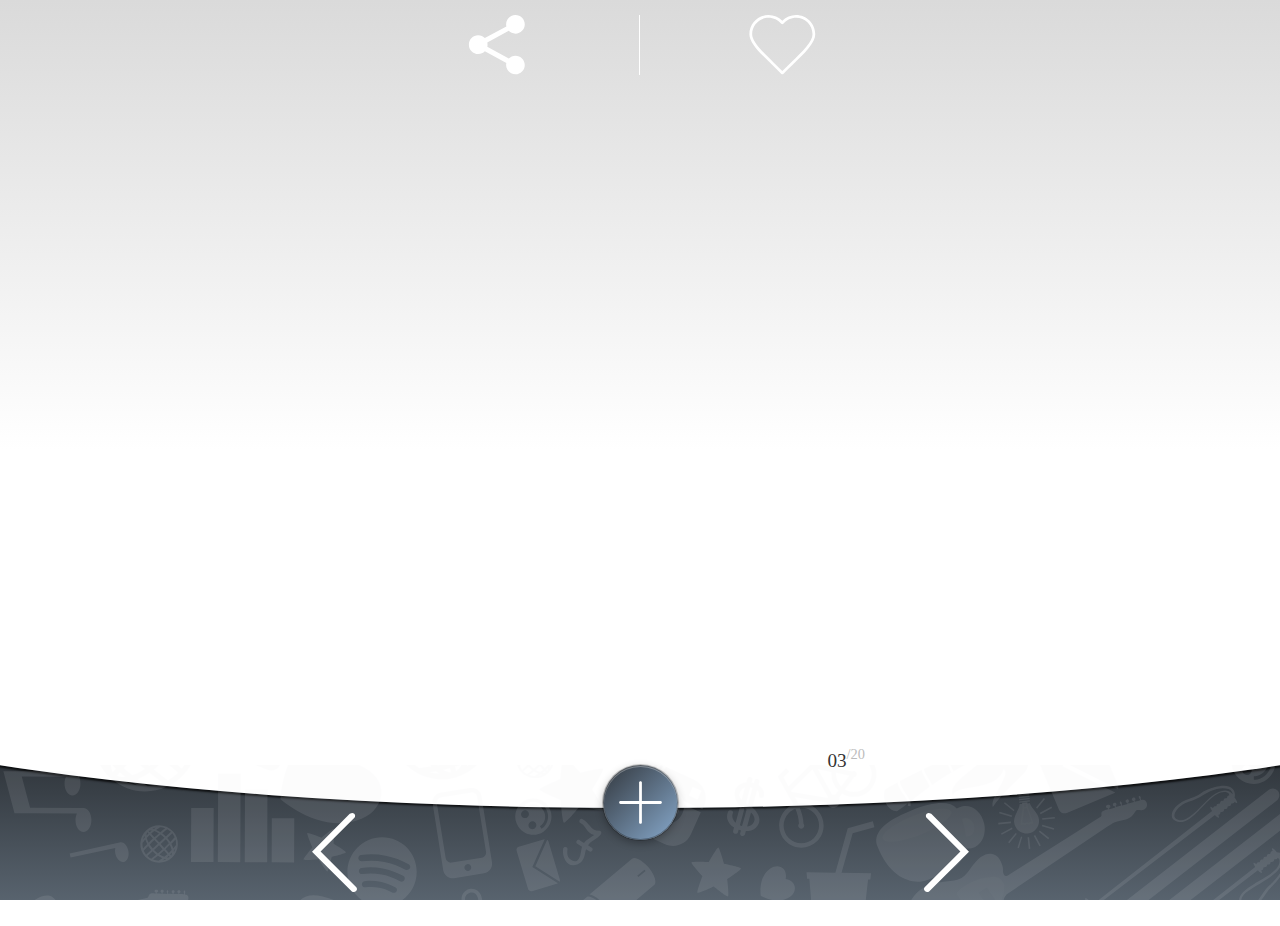
<file: index.html>
<!DOCTYPE html>
<!--[if lt IE 7]> <html class="lt-ie9 lt-ie8 lt-ie7"> <![endif]-->
<!--[if IE 7]> <html class="lt-ie9 lt-ie8"> <![endif]-->
<!--[if IE 8]> <html class="lt-ie9"> <![endif]-->
<!--[if IE 9]>    <html class="no-js lt-ie10" lang="en"> <![endif]-->
<!--[if gt IE 9]><!-->
<html class="no-js gt-ie9 non-ie" lang="en">
<!--<![endif]-->
<html>
<!--<![endif]-->

<head>
    <meta charset="utf-8">
    <!-- <meta http-equiv="X-UA-Compatible" content="IE=edge,chrome=1"> within htacess-->
    <title>1Self</title>
    <meta name="description" content="">
    <meta name="viewport" content="width=device-width, initial-scale=1.0, maximum-scale=1.0, user-scalable=no" />
    <!--icons -->
    <link rel="apple-touch-icon" sizes="57x57" href="apple-icon-57x57.png">
    <link rel="apple-touch-icon" sizes="60x60" href="apple-icon-60x60.png">
    <link rel="apple-touch-icon" sizes="72x72" href="apple-icon-72x72.png">
    <link rel="apple-touch-icon" sizes="76x76" href="apple-icon-76x76.png">
    <link rel="apple-touch-icon" sizes="114x114" href="apple-icon-114x114.png">
    <link rel="apple-touch-icon" sizes="120x120" href="apple-icon-120x120.png">
    <link rel="apple-touch-icon" sizes="144x144" href="apple-icon-144x144.png">
    <link rel="apple-touch-icon" sizes="152x152" href="apple-icon-152x152.png">
    <link rel="apple-touch-icon" sizes="180x180" href="apple-icon-180x180.png">
    <link rel="icon" type="image/png" sizes="192x192" href="android-icon-192x192.png">
    <link rel="icon" type="image/png" sizes="32x32" href="favicon-32x32.png">
    <link rel="icon" type="image/png" sizes="96x96" href="favicon-96x96.png">
    <link rel="icon" type="image/png" sizes="16x16" href="favicon-16x16.png">
    <link rel="manifest" href="/manifest.json">
    <meta name="msapplication-TileColor" content="#ffffff">
    <meta name="msapplication-TileImage" content="/ms-icon-144x144.png">
    <!--icons -->
    <!--Android address bar styling -->
    <meta name="theme-color" content="#ffffff">
    <script src="js/modernizr.custom.19789.js"></script>
    <link rel="stylesheet" href="css/main.css">
    <!--[if lt IE 9]> <script src="http://html5shiv.googlecode.com/svn/trunk/html5.js"></script> <![endif]-->
    <!--     <link rel="stylesheet" href="//code.jquery.com/ui/1.11.4/themes/smoothness/jquery-ui.css"> -->
</head>

<body>
    <!--[if lt IE 9]>
            <p class="browserupgrade">You are using an <strong>outdated</strong> browser. Please <a href="http://browsehappy.com/">upgrade your browser</a> to improve your experience.</p>
        <![endif]-->
    <div class="overlay"></div>
    <header role="banner">
        <div class="share-fav">
            <div class="share droppable">
                <a href="#">
                    <?xml version="1.0" encoding="utf-8"?>
                        <svg version="1.1" class="share-img-container" xmlns="http://www.w3.org/2000/svg" xmlns:xlink="http://www.w3.org/1999/xlink" x="0px" y="0px" viewBox="-29.1 142.9 612 649.2" enable-background="new -29.1 142.9 612 649.2" xml:space="preserve">
                            <path class="share-img" d="M480.8,587.9c-28.6,0-54.4,11.7-72.9,30.7L172.6,490.1c1.6-7.3,2.5-14.9,2.5-22.6c0-7.8-0.9-15.4-2.5-22.6
    l235.3-128.5c18.5,18.9,44.4,30.7,73,30.7c56.4,0,102.1-45.7,102.1-102.1c0-56.4-45.7-102.1-102.1-102.1S378.7,188.6,378.7,245
    c0,7.8,0.9,15.3,2.5,22.6L145.8,396c-18.5-18.9-44.3-30.6-72.8-30.6c-56.4,0-102.1,45.7-102.1,102.1c0,56.4,45.7,102.1,102.1,102.1
    c28.5,0,54.3-11.7,72.8-30.6l235.4,128.4c-1.6,7.3-2.5,14.8-2.5,22.6c0,56.4,45.7,102.1,102.1,102.1S582.9,746.4,582.9,690
    S537.2,587.9,480.8,587.9z" />
                        </svg>
            </div>
            <div class="fav droppable">
                <a href="#">
                    <?xml version="1.0" encoding="utf-8"?>
                        <svg version="1.1" class="heart-img-container" xmlns="http://www.w3.org/2000/svg" xmlns:xlink="http://www.w3.org/1999/xlink" x="0px" y="0px" viewBox="256 263.3 612 550.9" enable-background="new 256 263.3 612 550.9" xml:space="preserve">
                            <g>
                                <path class="heart-img" d="M562,814.2c-3.3,0-6.6-1.2-9-3.7c-27.5-27.5-54.6-53.8-80.9-79.2C351.4,614.2,256,521.8,256,441.6
        c0-98.2,79.9-178.3,178.3-178.3c48.5,0,94.3,19.5,127.7,54c33.5-34.4,79.2-54,127.7-54c98.2,0,178.3,79.9,178.3,178.3
        c0,79.9-89.1,166.3-212.3,285.8c-27.3,26.5-55.5,53.8-84.7,83.2C568.6,813,565.3,814.2,562,814.2z M434.3,288.8
        c-84.2,0-152.7,68.6-152.7,152.7c0,69.3,96.6,163,208.3,271.4c23.5,22.7,47.5,46.2,72.1,70.5c26.2-26.1,51.5-50.5,76.1-74.5
        c114.2-110.8,204.5-198.4,204.5-267.5c-0.1-84.2-68.6-152.7-152.9-152.7c-45.8,0-88.8,20.4-117.9,55.7c-4.8,5.9-14.9,5.9-19.7,0
        C523.1,309.2,480,288.8,434.3,288.8z" />
                            </g>
                        </svg>
                </a>
            </div>
        </div>
    </header>
    <!-- <div class="share-buttons-wrap">

                    <ul class="share-buttons">
                        <li><a href="#"><span>Item</span></a></li>
                        <li><a href="#"><span>Item</span></a></li>
                        <li><a href="#"><span>Item</span></a></li>
                        <li><a href="#"><span>Item</span></a></li>
                        <li><a href="#"><span>Item</span></a></li>
                    </ul>
               
</div>
 -->
    <main role="main">
        <div id="viewport">
            <ul class="stack">
            </ul>
            <div class="card-count">03<sup>/20</sup></div>
        </div>
    </main>
    <footer>
        <div class="wrap">
            <div class="menu-wrap">
                <div class="flyout-wrap">
                    <a class="flyout-btn" href="#" title="Toggle"><span>Flyout Menu Toggle</span></a>
                    <ul class="flyout flyout-init">
                        <li><a href="#"><span>Item</span></a></li>
                        <li><a href="settings.html"><span>Item</span></a></li>
                        <li><a href="index.html"><span>Item</span></a></li>
                        <li><a href="#"><span>Item</span></a></li>
                        <li><a href="#"><span>Item</span></a></li>
                    </ul>
                </div>
                <div class="bottom-menu">
                    <div class="previous">
                        <a href="#"><span></span></a>
                    </div>
                    <div class="next">
                        <a href="#"><span></span></a>
                    </div>
                </div>
            </div>
        </div>
        <div class="share-buttons-wrap hide">
            <ul class="share-buttons">
                <li><a href="#"><span>Item</span></a></li>
                <li><a href="#"><span>Item</span></a></li>
                <li><a href="#"><span>Item</span></a></li>
                <li><a href="#"><span>Item</span></a></li>
                <li><a href="#"><span>Item</span></a></li>
            </ul>
        </div>
    </footer>
    <li class="li-template card-hide">
        <div class="card-container manual-flip">
        </div>
    </li>
    <div class="card-template card top-ten-card bottom-ten-card card-hide">
        <div class="front">
            <div class="headline">
               <!--  <div class="service"></div> -->
            </div>
            <div class="chart">
                <iframe src="" scrolling="no" frameBorder="0" class="chart-iframe"></iframe>
            </div>
            <div class="card-menu">
                <div class="more"><a href="#"><span></span></a></div>
            </div>
        </div>
        <div class="back">
            <div class="headline">
            </div>
            <div class="service"></div>
            <div class="chart"></div>
            <div class="card-menu">
                <div class="more-back"><a href="#"><span></span></a></div>
            </div>
        </div>
    </div>
    <div class="card-template card date-card card-hide">
        <div class="front">
            xxx
        </div>
    </div>
    <script type="text/javascript">
    function blockMove() {
        event.preventDefault();
    }
    </script>
    //
    <script>
    // // var polyfilter_scriptpath = 'js/'; && Modernizr.video && Modernizr.csstransitions,
    // Modernizr.load([{
    //     test: Modernizr.cssgradients, 
    //     yep: 'js/new-browsers-min.js',
    //     nope: ['css/older-browsers.css', 'js/PIE.js'],
    // }, {
    //     test: Modernizr.svg,
    //     nope: 'js/polyfills/svg-to-png-fallback.js',
    // }, ]);
    //
    </script>
    <!--    card stack   -->
    <script src="https://ajax.googleapis.com/ajax/libs/jquery/2.1.4/jquery.min.js"></script>
    <script src="js/jquery-ui.min.js"></script>
    <script>
    window.jQuery || document.write('<script src="js/jquery-2.1.4.min.js"><\/script>')
    </script>
    <script src="js/swing.min.js"></script>
    <script src="js/classList.js"></script>
    <script src="bower_components/moment/min/moment.min.js"></script>
    <!-- <script src="js/card-stack.js"></script>
     <script src="js/collision.jquery.min.js"></script>-->
    <!-- main script -->
    <script src="js/main.js"></script>
    <script src="js/utils.js"></script>
    <script src="js/data-load.js"></script>
    <script src="js/card-elements.js"></script>
    <script src="js/build-stack.js"></script>
</body>

</html>
</file>
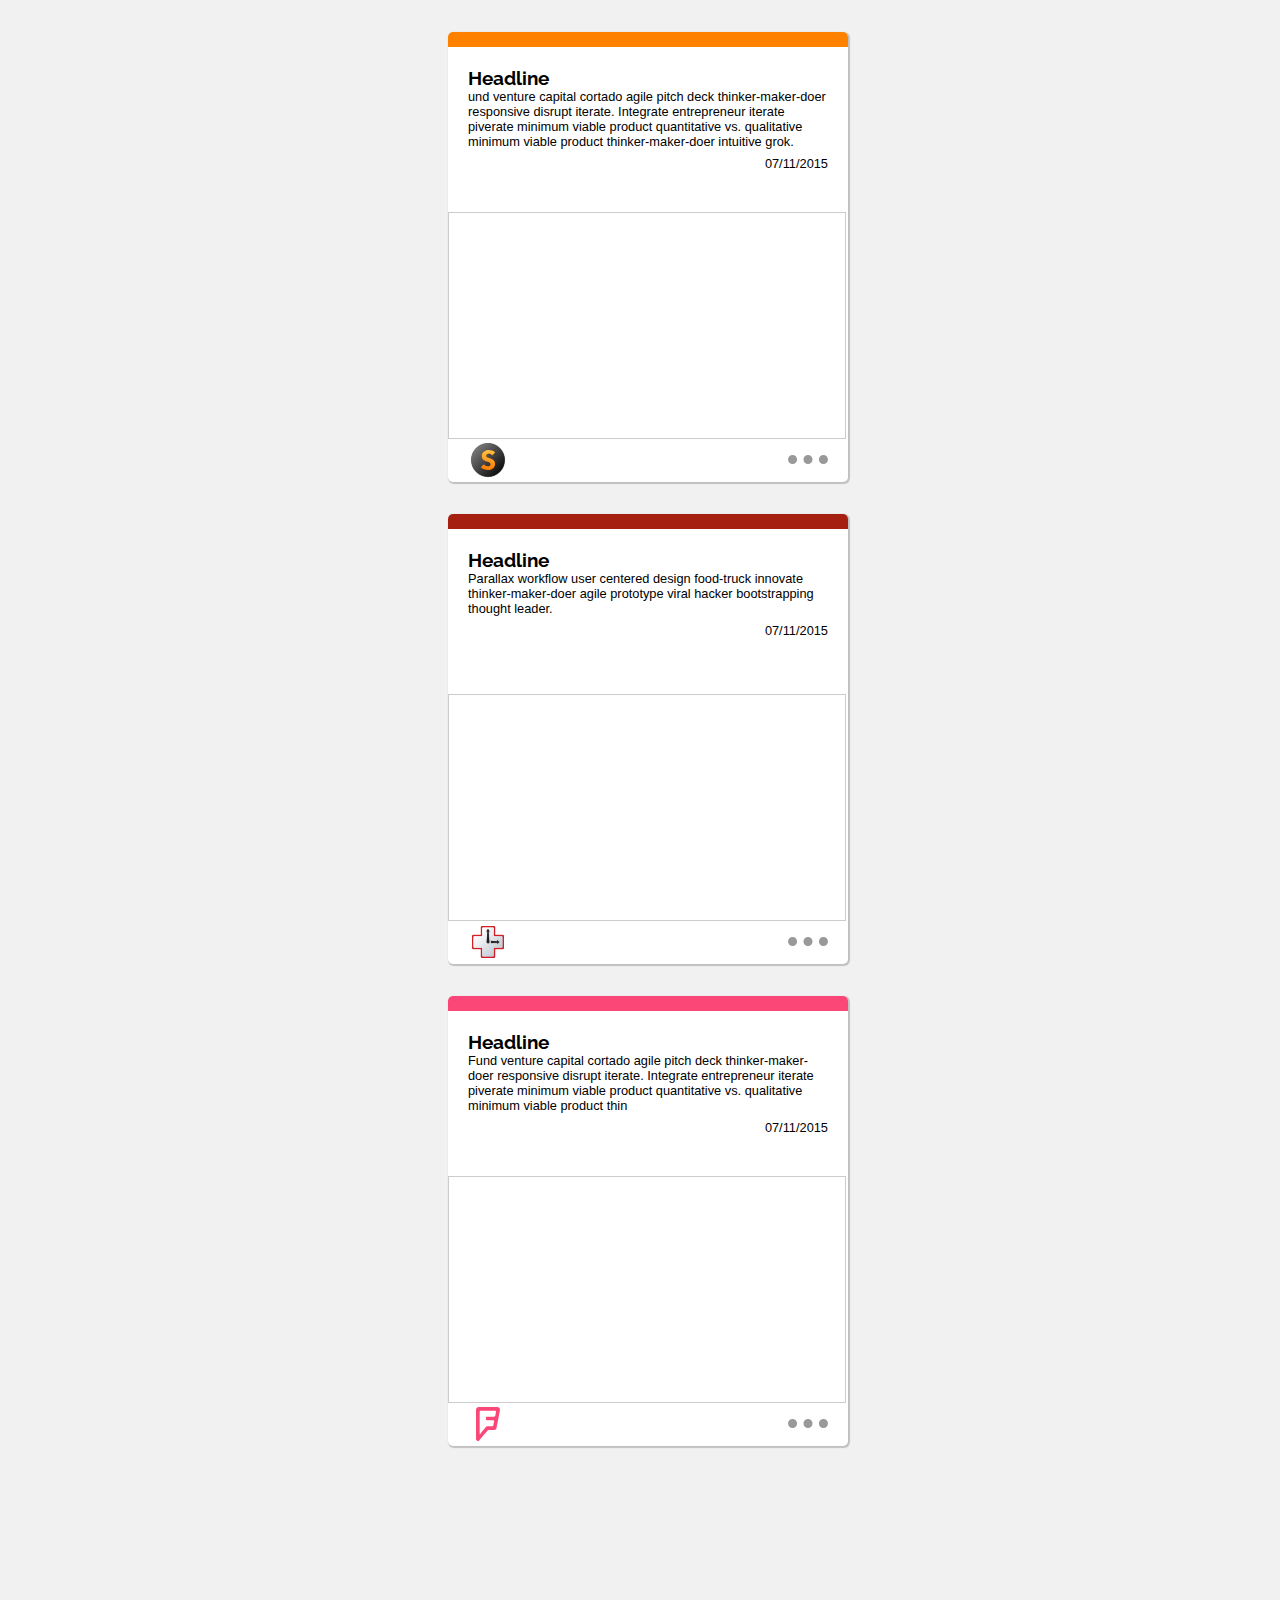
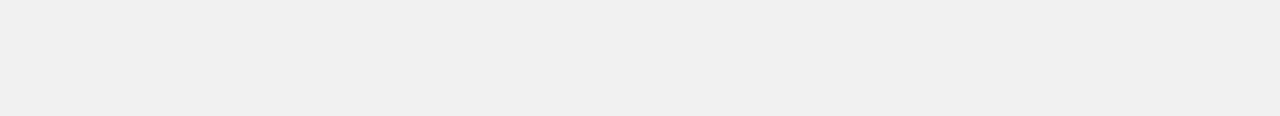
<file: cards.html>
<!DOCTYPE html>
<html lang="en">

<head>
    <meta charset="UTF-8">
    <title>1Self Cards</title>
    <link rel="stylesheet" href="css/standalone-cards.css">
    <link href='http://fonts.googleapis.com/css?family=Raleway' rel='stylesheet' type='text/css'>
</head>

<body>
    <div class="wrapper">
        <div class="card">
            <div class="front">
                <div class="headline sublime">
                    <div class="content">
                        <h3>Headline</h3>
                        <p>und venture capital cortado agile pitch deck thinker-maker-doer responsive disrupt iterate. Integrate entrepreneur iterate piverate minimum viable product quantitative vs. qualitative minimum viable product thinker-maker-doer intuitive grok.</p>
                        <p class="date">07/11/2015</p>
                    </div>
                </div>
                <div class="chart">
                    <iframe src="" scrolling="no" frameborder="0" class="chart-iframe"></iframe>
                </div>
                <div class="card-menu">
                	<div class="service sublime"></div>
                    <div class="more"><a href="#"><span></span></a></div>
                </div>
            </div>
            <div class="back">
                <div class="headline sublime">
                    <div class="content">
                        <h3>Headline</h3>
                        <p> Parallax workflow user centered design food-truck innovate thinker-maker-doer agile prototype viral hacker bootstrapping thought leader.</p>
                        <p class="date">07/11/2015</p>
                    </div>
                </div>
                <div class="service"></div>
                <div class="chart"></div>
                <div class="card-menu">
                    <div class="more-back"><a href="#"><span></span></a></div>
                </div>
            </div>
        </div>
        <div class="card">
            <div class="front">
                <div class="headline rescuetime">
                    <div class="content">
                        <h3>Headline</h3>
                        <p> Parallax workflow user centered design food-truck innovate thinker-maker-doer agile prototype viral hacker bootstrapping thought leader.</p>
                        <p class="date">07/11/2015</p>
                    </div>
                </div>
                <div class="chart">
                    <iframe src="" scrolling="no" frameborder="0" class="chart-iframe"></iframe>
                </div>
                <div class="card-menu">
                	<div class="service rescuetime"></div>
                    <div class="more"><a href="#"><span></span></a></div>
                </div>
            </div>
            <div class="back">
                <div class="headline sublime">
                    <div class="content">
                        <h3>Headline</h3>
                        <p>und venture capital cortado agile pitch deck thinker-maker-doer responsive disrupt iterate. Integrate entrepreneur iterate piverate minimum viable product quantitative vs. qualitative minimum viable product thinker-maker-doer intuitive grok.</p>
                        <p class="date">07/11/2015</p>
                    </div>
                </div>
                <div class="service"></div>
                <div class="chart"></div>
                <div class="card-menu">
                    <div class="more-back"><a href="#"><span></span></a></div>
                </div>
            </div>
        </div>
        <div class="card">
            <div class="front">
                <div class="headline foursquare">
                    <div class="content">
                        <h3>Headline</h3>
                        <p>Fund venture capital cortado agile pitch deck thinker-maker-doer responsive disrupt iterate. Integrate entrepreneur iterate piverate minimum viable product quantitative vs. qualitative minimum viable product thin</p>
                        <p class="date">07/11/2015</p>
                    </div>
                </div>
                <div class="chart">
                    <iframe src="" scrolling="no" frameborder="0" class="chart-iframe"></iframe>
                </div>
                <div class="card-menu">
                	<div class="service foursquare"></div>
                    <div class="more"><a href="#"><span></span></a></div>
                </div>
            </div>
            <div class="back">
                <div class="headline foursquare">
                     <div class="content">
                        <h3>Headline</h3>
                        <p>Fund venture capital cortado agile pitch deck thinker-maker-doer responsive disrupt iterate. Integrate entrepreneur iterate piverate minimum viable product quantitative vs. qualitative minimum viable product thin</p>
                        <p class="date">07/11/2015</p>
                    </div>
                </div>
                </div>
                <div class="service"></div>
                <div class="chart"></div>
                <div class="card-menu">
                    <div class="more-back"><a href="#"><span></span></a></div>
                </div>
            </div>
        </div>
        <div>
</body>

</html>
</file>
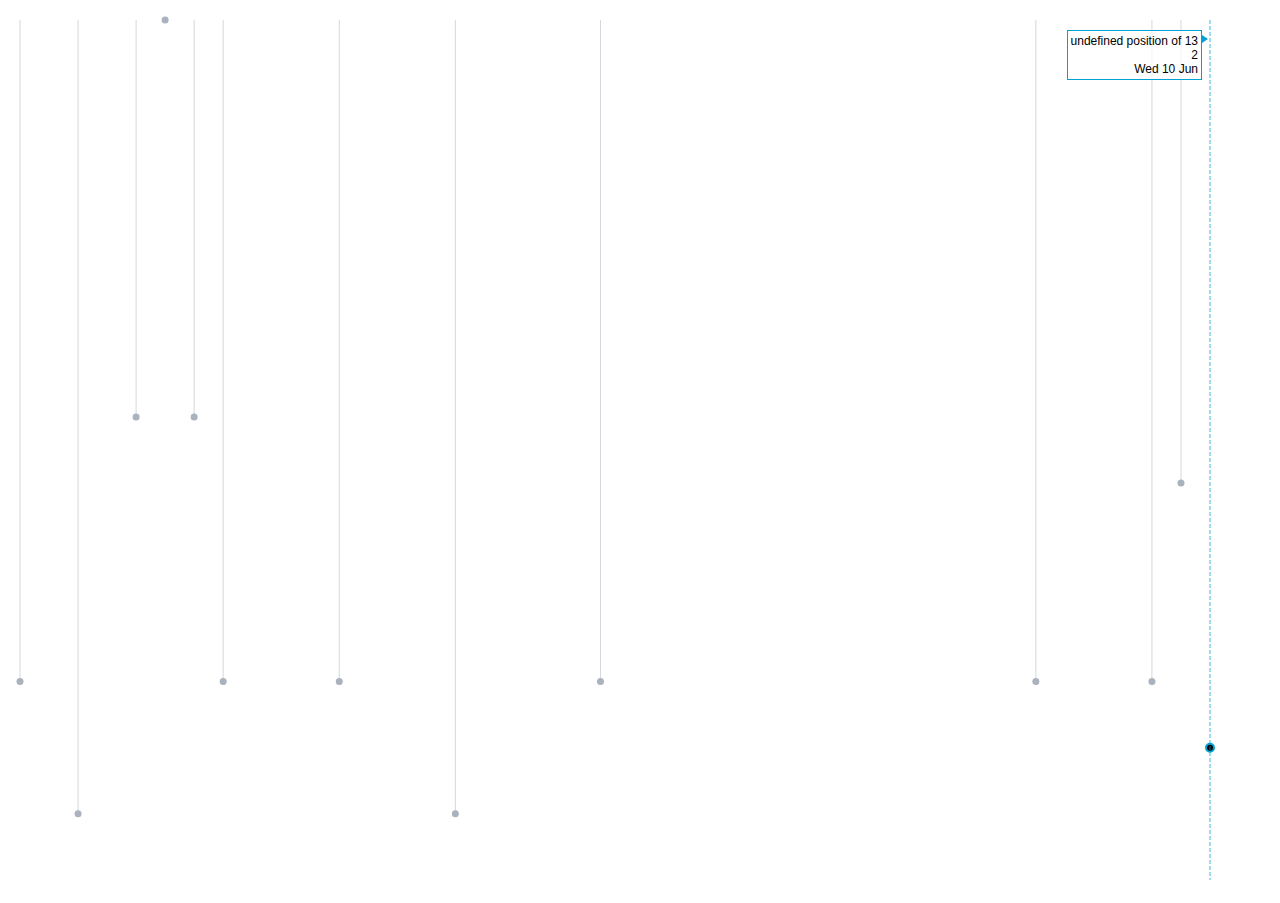
<file: chart.html>
<!DOCTYPE html>
<html>

<head>
    <meta charset="utf-8">
    <link rel="stylesheet" href="chart.css">
    <script src="bower_components/jquery/dist/jquery.min.js"></script>
    <script src="bower_components/d3/d3.min.js"></script>
    <script src="js/chartDrawing.js"></script>
    <script src="js/utils.js"></script>
</head>

<body>
    <div class="outerContainer">
        <div class="mainContainer"></div>
    </div>

    <script>

    var lineColour = '#' + getQSParam().lineColour;
    var vhlt = getQSParam().vhlt === "true";
    var hhlt = getQSParam().hhlt === "true";
    var vaxis = getQSParam().vaxis === "true";
    var haxis = getQSParam().haxis === "true";
    var doTransitions = getQSParam().doTransitions === "true";
    var highlightDates = getQSParam().highlightDates;
    var highlightCondition = getQSParam().highlightCondition;
    var displayTooltips = getQSParam().displayTooltips === "true";
    var dataSrc = decodeURIComponent(getQSParam().dataSrc);
    var offline = true;
    var maxValue; // this is set in fn addRankings;

    $('.mainContainer').ready(function () {
        getData(dataSrc, function (data) {
          drawSparkLine(data, null);
        });
    });

    function stripNullValues(dataArray) {
        var updatedArray = [];
        var lowestValue;
        var lowestIndex = -1;
        var highestValue;
        var highestIndex = -1;
        var dataset = {};

        for (var i = 0; i < dataArray.length; i++) {
            if (!isNaN(dataArray[i].value)) {
                updatedArray.push(dataArray[i]);
            }
        }

        dataset.allData = updatedArray;

        return dataset;
    }

    function addRankings(dataset) {

        var ranking_sort = function(a, b) {
            return a.value - b.value;
        };

        dataset.sort(ranking_sort);

        for (var i = 0; i < dataset.length; i++) {
            dataset[i].rankAsc = i;
            dataset[i].rankDesc = dataset.length - 1 - i;

            if (dataset[i].rankDesc === 0)
                maxValue = dataset[i].value;
        }
    }

    function highlightData(dataArray) {
        var highlightDatesArray = [];

        if (highlightDates) {
            highlightDatesArray = highlightDates.split(',');
        }

        for (var i = 0; i < dataArray.length; i++) {
            if (highlightCondition === "bottom10" && dataArray[i].rankAsc === 0) {
                dataArray[i].highlight = "bottom10";
            } else if (highlightCondition === "top10" && dataArray[i].rankDesc === 0) {
                dataArray[i].highlight = "top10";
            }

            for (var k = 0; k < highlightDatesArray.length; k++) {
                if (highlightDatesArray[k] === dataArray[i].date) {
                    dataArray[i].highlight = "date";
                }
            }
        }

    }


    function getData(dataSrc, callback) {
        var sort_by_date = function(a, b) {
            return new Date(a.date).getTime() - new Date(b.date).getTime();
        };

        if (offline) {
            var data = {"data":[{"date":"2015-06-10","value":2},{"date":"2015-06-08","value":3},{"date":"2015-05-07","value":3},{"date":"2015-06-09","value":6},{"date":"2015-06-04","value":3},{"date":"2015-05-20","value":3},{"date":"2015-05-15","value":1},{"date":"2015-05-11","value":3},{"date":"2015-05-06","value":7},{"date":"2015-05-05","value":13},{"date":"2015-05-04","value":7},{"date":"2015-05-02","value":1},{"date":"2015-04-30","value":3}],"property":"pushId"};

            highlightDates = "2015-06-10";
            dataset = stripNullValues(data.data);
            dataset.allData.sort(sort_by_date);
            addRankings(dataset.allData);
            dataset.allData.sort(sort_by_date);
            highlightData(dataset.allData);
            dataset.property = data.property;
            callback(dataset);
        } else {
            var apiURL = dataSrc;
            // alert(apiURL);
            var jqxhr = $.getJSON(apiURL,
                    function() {
                        // console.log("accessed api for chart data");
                    })
                .done(function(data) {

                    console.log('chart data', data);
                    dataset = stripNullValues(data.data);
                    dataset.allData.sort(sort_by_date);
                    addRankings(dataset.allData);
                    dataset.allData.sort(sort_by_date);
                    highlightData(dataset.allData);
                    dataset.property = data.property;
                    callback(dataset);
                })
                .fail(function(data) {
                    console.log('error getting chart data', data);

                });
        }
    }

    function getColour(givenColour, offset) {
        var colourArray = ['#dd2649', '#00a2d4', '#e93d31', '#f2ae1c', '#61b346', '#cf4b9a', '#367ec0', '#00ad87'];
        var idx = 0;
        for (var i in colourArray) {
            if (colourArray[i] === givenColour) {
                idx = i;
                break;
            }
        }
        return colourArray[(idx + offset) % colourArray.length];
    }

    function dataFormatType(dataProperty) {
        returnObj = {};

        if (dataProperty.indexOf("duration") > 0) {
            returnObj.isDuration = true;
        } else if (dataProperty.indexOf("percent") > 0) {
            returnObj.isPercentage = true;
        }

        return returnObj;
    }

    function dataTextFormat(data, property) {

        var isDuration = false;
        var isPercentage = false;
        var returnString = "";

        var dataFormat = dataFormatType(property);

        if (dataFormat.isDuration) {
            if (data <= 60) {
                returnString = Math.round(data) + "s";
            } else if (data > 60 && data <= 3600) {
                returnString = Math.floor(data / 60) + 'm ' + Math.round(data % 60) + 's';
            } else {
                returnString = Math.floor(data / 3600) + 'h ' + Math.round((data % 3600) / 60) + 'm';
            }
        } else if (dataFormat.isPercentage) {
            returnString = data + "%";
        } else {
            returnString = data + '';
        }
        return returnString;
    }

    function formatYAxisLabel(property) {
        return "";
    }

    function drawSparkLine(chartData, appendToElement) {

        var data = chartData.allData;

        // console.log(chartData);

        var width = $('body').width();
        var height = $('body').height();

        var yAxisLabel = formatYAxisLabel(chartData.property);

        // Set the dimensions of the canvas / graph
        var margin = {top: 20, right: 70, bottom: 20, left: 20};
        if (vaxis) margin.left -= 0;
        
        width = width - margin.left - margin.right;
        height = height - margin.top - margin.bottom;

        // Parse the date / time
        var parseDate = d3.time.format("%Y-%m-%d").parse,
            formatDate = d3.time.format("%d-%b"),
            bisectDate = d3.bisector(function(d) { return d.date; }).left,
            formatHighlightDate =d3.time.format("%a %e %b");

        data.forEach(function(d) {
            d.date = parseDate(d.date);
            // d.value = isNaN(d.value) ? 0 : d.value;
            // d.value = +d.value;
        });

        // Set the ranges
        var x = d3.time.scale()
            .domain(d3.extent(data, function(d) { return d.date; }))
            .range([0, width]);

        var y = d3.scale.linear()
            .domain([0, d3.max(data, function(d) { return d.value; })])
            .range([height, 0]);

        // setup x 
        var xMap = function(d) { return x(d.date);}; // data -> display

        // setup y
        var yMap = function(d) { return y(d.value); }; // data -> display

        var zoom = d3.behavior.zoom()
            .x(x)
            .scaleExtent([1, 10])
            .on("zoom", zoomed);

        // var drag = d3.behavior.drag()
        //     .origin(function(d) { return d; })
        //     .on("dragstart", dragstarted)
        //     .on("drag", dragged)
        //     .on("dragend", dragended);

        var rankText = function(d) {
            var returnText;
            if (highlightCondition === "bottom10") {
                returnText = d.rankAsc === 0 ? 'Fewest' : ordinal_suffix_of(d.rankAsc + 1);
            } else if (highlightCondition === "top10") {
                returnText = d.rankDesc === 0 ? 'Most' : ordinal_suffix_of(d.rankDesc + 1);
            }
            return returnText;
        };

        var highlightTextElements = [];

        var highlightTextStore = function(d) {
            if (d.highlight) {
                var highlightObj = {};
                highlightObj.value = d.value;
                highlightObj.rankAsc = d.rankAsc;
                highlightObj.date = d.date;
                highlightObj.psn = y(d.value);
                highlightObj.newPsn = y(d.value);
                highlightObj.highlight = d.highlight;
                highlightTextElements.push(highlightObj);
                return doTransitions ? "highlight-text-active" : "highlight-text-hidden";
            } else {
                return "highlight-text-hidden";
            }
        };

        var updateOverlaps = function() {
            var top, bottom, overlap, difference;
            var diffCheck = 38;
            var padding = 0;

            if (highlightTextElements.length > 1) {
                difference = highlightTextElements[1].psn - highlightTextElements[0].psn;


                if (difference < diffCheck && difference > 0) {
                    overlap = true;
                    top = highlightTextElements[0];
                    bottom = highlightTextElements[1];
                } else if (difference <= 0 && difference > -diffCheck) {
                    overlap = true;
                    top = highlightTextElements[1];
                    bottom = highlightTextElements[0];
                }
                if (overlap) {
                    if (top.psn <= diffCheck) {
                        bottom.newPsn = top.psn + diffCheck + padding;
                    } else {
                        top.newPsn = bottom.psn - diffCheck - padding;
                    }
                }
            }
        };

        var repositionLabel = function(label) {
            for (var i = 0; i < highlightTextElements.length; i++) {
                if (label.getAttribute('rankAsc') === highlightTextElements[i].rankAsc + '') {
                    label.setAttribute('transform', 'translate(0,' + highlightTextElements[i].newPsn + ')');
                }
            }
        };

        var highlightTextDiv;
        var highlightPointer;
        if (!doTransitions) {
            highlightTextDiv = d3.select(".mainContainer").append("div")
                .attr("class", "highlight-text-div")
                .style("top", "30px")
                .style("border-color", getColour(lineColour, 1));

            highlightPointer = d3.select(".mainContainer").append("div")
                .attr("class", "highlight-pointer")
                .style("top", "35px")
                .style("border-color", "transparent transparent transparent " + getColour(lineColour, 1));
        }
            
        // Adds the svg canvas
        var svg = d3.select(".mainContainer")
            .append("svg")
                .attr("width", width + margin.left + margin.right)
                .attr("height", height + margin.top + margin.bottom)
            .append("g")
                .attr("transform", "translate(" + margin.left + "," + margin.top + ")")
                .call(zoom);

        var container = svg.append("g");

        var xAxis = d3.svg.axis()
            .scale(x)
            .orient("bottom")
            .ticks(5);

        if (haxis) {
            addXAxis(xAxis, svg, height, false, null, width, margin.bottom);
        }

        function getTimeFormatter(dataPoint) {
            if (dataPoint <= 60) {
                returnString = "%Ss";
            } else if (dataPoint > 60 && dataPoint <= 3600) {
                returnString = '%Mm %Ss';
            } else {
                returnString = '%Hh %Mm';
            }
            return returnString;
        }

        var fnTickFormat;

        var dataFormat = dataFormatType(chartData.property);
        if (dataFormat.isDuration) {
            
            fnTickFormat = function(d) {
                var timeFormatter = getTimeFormatter(maxValue);
                var formatTime = d3.time.format(timeFormatter);
                
                return formatTime(new Date(2012, 0, 1, 0, 0, d)); // new Date(year, month, day, hours, minutes, seconds, milliseconds);
            };
        } else {
            fnTickFormat = function(d) { return d; };
        }

        var yAxis = d3.svg.axis()
            .scale(y)
            .orient("left")
            .ticks(4)
            .tickSize(-(width + margin.right - margin.left))
            .tickFormat(fnTickFormat);

        if (vaxis) {
            addYAxis(yAxis, svg, width + margin.right - margin.left, margin.left, yAxisLabel);
        }

        drawLollySticks(container, data, height, width, xMap, yMap, lineColour, doTransitions, highlightCondition);

        // add highlight text (rank)
        container.selectAll(".highlight-text-selector")
            .data(data)
            .enter().append("text")
            .attr("class", highlightTextStore )
            .attr("rankAsc", function(d) { return d.rankAsc; } )
            .attr("dx", width + 13)
            .attr("dy", "-.3em")
            .text(rankText);


        if (doTransitions) {

        // Update position of highlight labels if necessary
            updateOverlaps();

            // add highlight text (value)
            container.selectAll(".highlight-text-selector")
                .data(data)
                .enter().append("text")
                .attr("class", function(d) { return (d.highlight ? "highlight-text-active" : "highlight-text-hidden"); } )
                .attr("rankAsc", function(d) { return d.rankAsc; } )
                .attr("dx", width + 13)
                .attr("dy", "1em")
                .text(function(d) { return dataTextFormat(d.value, chartData.property); } );

            // position labels as per updated position
            container.selectAll(".highlight-text-active")
                .each( function() { repositionLabel(this); } );

            // add highlight main horizontal line
            container.selectAll(".highlight-text-selector")
                .data(highlightTextElements)
                .enter().append("line")
                .attr('class', "highlight-line")
                .style("stroke", lineColour)
                .style("stroke-dasharray", "4,2")
                .style("stroke-width", 2)
                .attr("x1", function(d) { return x(d.date); })
                .attr("x2", function(d) { return d.psn === d.newPsn ? width + 10 : width + 6; } )
                .attr("transform", function(d) { return "translate(0," + d.psn + ")"; } );


            // add highlight final tick to label
            container.selectAll(".highlight-text-selector")
                .data(highlightTextElements)
                .enter().append("line")
                .attr('class', "highlight-line")
                .style("stroke", lineColour)
                // .style("stroke-dasharray", "4,2")
                .style("stroke-width", 2)
                .attr("x1", width + 6)
                .attr("x2", width + 10 )
                .attr("transform", function(d) { return "translate(0," + d.newPsn + ")"; } );

            // add highlight vertical line to join main line to tick
            container.selectAll(".highlight-text-selector")
                .data(highlightTextElements)
                .enter().append("line")
                .attr('class', "highlight-line")
                .style("stroke", lineColour)
                .style("stroke-dasharray", "4,2")
                .style("stroke-width", 2)
                .attr("y1", function(d) { return d.newPsn; } )
                .attr("y2", function(d) { return d.psn; } )
                .attr("transform", "translate(" + (width + 6) + ",0)");

            // draw main highlight inner dot
            container.selectAll(".highlight-text-selector")
                .data(highlightTextElements)
                .enter().append("ellipse")
                .attr("class", "highlight-inner-dot")
                .attr("rx", 3.5)
                .attr("ry", 3.5)
                .style("fill", lineColour)
                .style("display", function(d) { return d.highlight === "date" ? "block" : "none" ; } )
                .attr("cx", -50)
                .attr("cy", yMap)
                .transition()
                .delay(1000)
                .duration(1000)
                .attr("cx", xMap)
                .each("end", function() {

                // draw main highlight inner dot - transition to correct size from big
                container.selectAll(".highlight-text-selector")
                    .data(highlightTextElements)
                    .enter().append("ellipse")
                    .attr("class", "highlight-outer-dot")
                    .attr("rx", 200)
                    .attr("ry", 200)
                    .attr("cx", xMap)
                    .attr("cy", yMap)
                    .style("fill", "none")
                    .style("stroke", lineColour)
                    .style("display", function(d) { return d.highlight === "date" ? "block" : "none" ; } )
                    .transition()
                    .duration(700)
                    .attr("rx", 6)
                    .attr("ry", 6);
                });
        } else {
        // draw main highlight inner dot
            container.selectAll(".highlight-text-selector")
                .data(highlightTextElements)
                .enter().append("ellipse")
                .attr("class", "highlight-inner-dot")
                .attr("rx", 3.5)
                .attr("ry", 3.5)
                .style("fill", lineColour)
                .style("display", function(d) { return d.highlight === "date" ? "block" : "none" ; } )
                .attr("cx", xMap)
                .attr("cy", yMap);

                // draw main highlight inner dot - transition to correct size from big
            container.selectAll(".highlight-text-selector")
                .data(highlightTextElements)
                .enter().append("ellipse")
                .attr("class", "highlight-outer-dot")
                .attr("rx", 6)
                .attr("ry", 6)
                .attr("cx", xMap)
                .attr("cy", yMap)
                .style("fill", "none")
                .style("stroke", lineColour)
                .style("display", function(d) { return d.highlight === "date" ? "block" : "none" ; } );
        }

        var focus = container.append("g") 
            .style("display", "none");

        // place the date at the intersection
        focus.append("text")
            .attr("class", "y3")
            .style("stroke", "#e7e9ee")
            .style("stroke-width", "3.5px")
            .style("opacity", 0.8)
            .attr("dx", 8)
            .attr("dy", "1em");
        focus.append("text")
            .attr("class", "y4")
            .attr("dx", 8)
            .attr("dy", "1em");

       // append the x line
        focus.append("line")
            .attr("class", "x")
            .style("stroke", getColour(lineColour, 1))
            .style("stroke-dasharray", "4,2")
            .style("opacity", 0.5)
            .style("stroke-width", 2);
            // .attr("y1", 0)
            // .attr("y2", height);

        // append the y line
        focus.append("line")
            .attr("class", "y")
            .style("stroke", getColour(lineColour, 1))
            .style("stroke-dasharray", "4,2")
            .style("opacity", 0.5)
            .style("stroke-width", 2)
            .attr("x1", width)
            .attr("x2", width);

        // append the circle at the intersection
        focus.append("circle")
            .attr("class", "y")
            .style("fill", "none")
            .style("stroke", getColour(lineColour, 1))
            .style("stroke-width", 2)
            .attr("r", 4);

        // place the value at the intersection
        focus.append("text")
            .attr("class", "y1")
            .style("stroke", "#e7e9ee")
            .style("stroke-width", "3.5px")
            .style("opacity", 0.8)
            .attr("dx", 8)
            .attr("dy", "-.3em");
        focus.append("text")
            .attr("class", "y2")
            .attr("dx", 8)
            .attr("dy", "-.3em");

        // place the date at the intersection
        focus.append("text")
            .attr("class", "y3")
            .style("stroke", "#e7e9ee")
            .style("stroke-width", "3.5px")
            .style("opacity", 0.8)
            .attr("dx", 8)
            .attr("dy", "1em");
        focus.append("text")
            .attr("class", "y4")
            .attr("dx", 8)
            .attr("dy", "1em");

        var rect = container.append("rect")
            .attr("width", width * 2)
            .attr("height", height)
            .attr("x", -width)
            .style("fill", "none")
            .style("pointer-events", "all"); 

        // append the rectangle to capture mouse
        if (false) { //displayTooltips) {//
            rect.on("mouseover", function() { focus.style("display", null); });
            rect.on("mouseout", function() { focus.style("display", "none"); });
            rect.on("mousemove", mousemove);
        }

        var buildHighlightText = function (d) {
            var returnString = "";

            returnString += rankText(d) + ' position of ' + data.length + '<br>';
            returnString += dataTextFormat(d.value, chartData.property) + '<br>';
            returnString += formatHighlightDate(d.date);

            return returnString;
        };

        var doHighlightTextOffset = function() {
            var highlightOffset;
            var offsetPadding = 10;

            highlightOffset = +(highlightTextDiv.style("width").replace("px", ""));
            highlightOffset += (+(highlightTextDiv.style("padding").replace("px", "")) * 2);
            highlightOffset += offsetPadding;

            highlightTextDiv.style("left", (width + margin.left - highlightOffset) + "px");

            highlightPointer.style("left", (width + margin.left - offsetPadding + 2) + "px");         
        };

        if (!doTransitions) {
            svg.append("line")
                .attr("class", "main-highlight-line")
                .style("stroke", getColour(lineColour, 1))
                .style("stroke-dasharray", "4,2")
                .style("opacity", 0.5)
                .style("stroke-width", 1.5)
                .attr("x1", width)
                .attr("x2", width)
                .attr("y1", 0)
                .attr("y2", height);

            svg.append("circle")
                .attr("class", "main-highlight-circle")
                .style("fill", "none")
                .style("stroke", getColour(lineColour, 1))
                .style("stroke-width", 2)
                .attr("r", 4)
                .attr("cx", x(data[data.length-1].date))
                .attr("cy", y(data[data.length-1].value));

            highlightTextDiv.html(buildHighlightText(data[data.length-1]));

            doHighlightTextOffset();
        }

        var max = xMap(data[data.length-1]);
        var lastScale = 1;

        // ToDo: refactor this so that this function doesn't depend on being declared after container
        function zoomed() {
            
            var tx = d3.event.translate[0];

            var doneZoom = false;
            if (lastScale !== d3.event.scale) {
                doneZoom = true;
                max = xMap(data[data.length-1]) - tx;
            }

            lastScale = d3.event.scale;
            // console.log(tx, width, max, width - max, Math.max(Math.min(tx, 0), (width - max)));
            var ty = d3.event.translate[1];

            tx = Math.min(tx, width);
            tx = Math.max(tx, (width - max));
            
            if (!doneZoom) {
                d3.event.target.translate([tx, ty]);
            }

            container.attr("transform", "translate(" + tx + ",0)scale(" + d3.event.scale + ",1)");

            if (tx !== 0)
                svg.select(".x.axis").call(xAxis);

            container.selectAll('.dot, .highlight-inner-dot')
                .attr('rx', 3.5 / d3.event.scale );

            container.selectAll('.highlight-outer-dot')
                .style('stroke-width', 1 / d3.event.scale )
                .attr('rx', 6 / d3.event.scale );

            container.selectAll('.lolly-stick')
                .style('stroke-width', 1 / d3.event.scale );

            container.selectAll('.highlight-line, .highlight-text-active')
                .style('display', d3.event.scale === 1 && tx === 0 ? 'block' : 'none');

            var x0 = x.invert(width),
                i = bisectDate(data, x0, 1),
                d0 = data[i - 1],
                d1 = data[i],
                d = x0 - d0.date > d1.date - x0 ? d1 : d0;

            svg.select("circle.main-highlight-circle")
                .attr("cx", x(d.date))
                .attr("cy", y(d.value));


            highlightTextDiv.html(buildHighlightText(d));

            doHighlightTextOffset();
        }
    }


    </script>
</body>

</html>
</file>
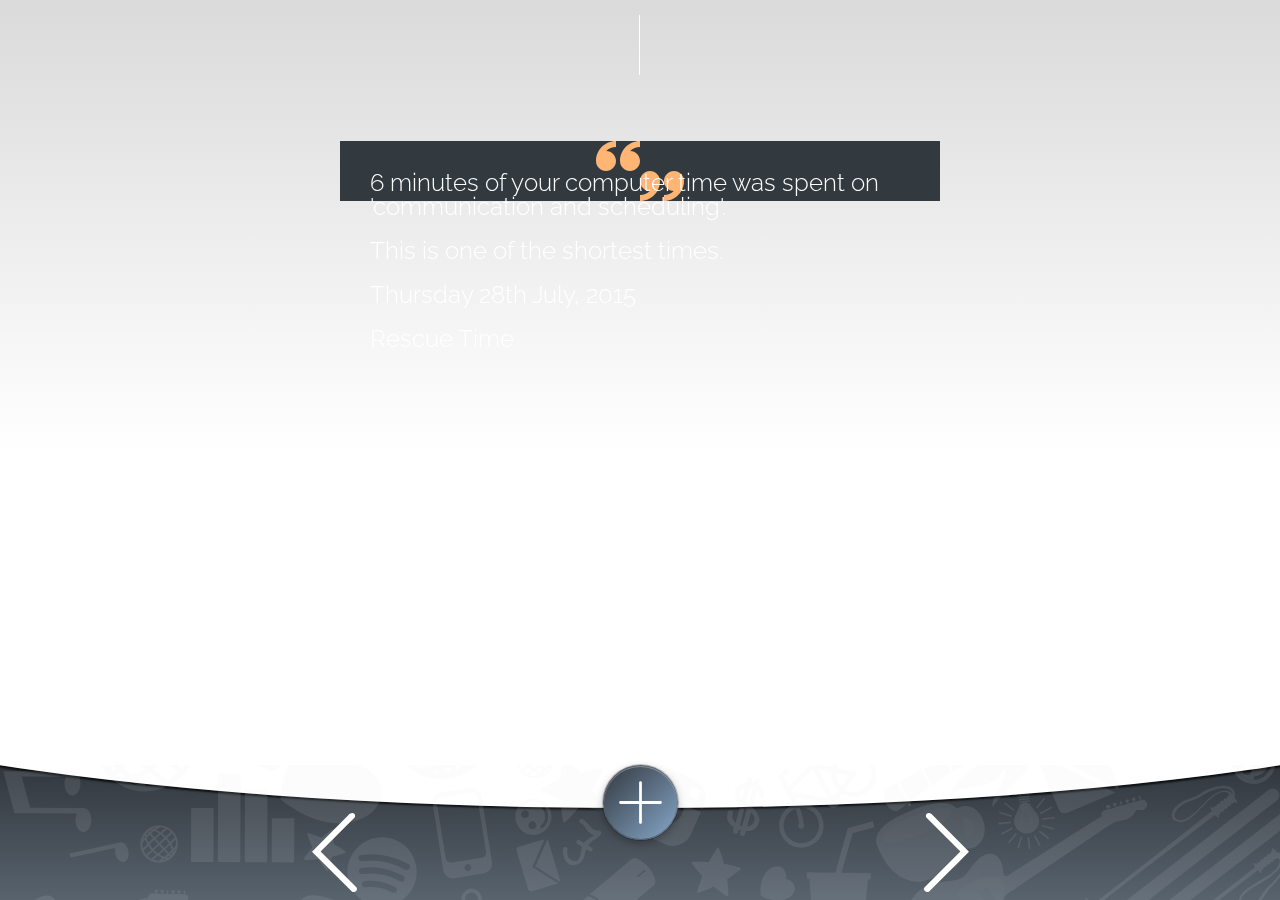
<file: fromscratch.html>
<!DOCTYPE html>
<!--[if lt IE 7]> <html class="lt-ie9 lt-ie8 lt-ie7"> <![endif]-->
<!--[if IE 7]> <html class="lt-ie9 lt-ie8"> <![endif]-->
<!--[if IE 8]> <html class="lt-ie9"> <![endif]-->
<!--[if IE 9]>    <html class="no-js lt-ie10" lang="en"> <![endif]-->
<!--[if gt IE 9]><!-->
<html class="no-js gt-ie9 non-ie" lang="en">
<!--<![endif]-->
<html>
<!--<![endif]-->

<head>
    <meta charset="utf-8">
    <!-- <meta http-equiv="X-UA-Compatible" content="IE=edge,chrome=1"> within htacess-->
    <title>1Self</title>
    <meta name="description" content="">
    <meta name="viewport" content="width=device-width, initial-scale=1.0, maximum-scale=1.0, user-scalable=no" />
    <!--icons -->
    <link rel="apple-touch-icon" sizes="57x57" href="apple-icon-57x57.png">
    <link rel="apple-touch-icon" sizes="60x60" href="apple-icon-60x60.png">
    <link rel="apple-touch-icon" sizes="72x72" href="apple-icon-72x72.png">
    <link rel="apple-touch-icon" sizes="76x76" href="apple-icon-76x76.png">
    <link rel="apple-touch-icon" sizes="114x114" href="apple-icon-114x114.png">
    <link rel="apple-touch-icon" sizes="120x120" href="apple-icon-120x120.png">
    <link rel="apple-touch-icon" sizes="144x144" href="apple-icon-144x144.png">
    <link rel="apple-touch-icon" sizes="152x152" href="apple-icon-152x152.png">
    <link rel="apple-touch-icon" sizes="180x180" href="apple-icon-180x180.png">
   <link rel="icon" type="image/png" sizes="192x192" href="android-icon-192x192.png">
    <link rel="icon" type="image/png" sizes="32x32" href="favicon-32x32.png">
    <link rel="icon" type="image/png" sizes="96x96" href="favicon-96x96.png">
    <link rel="icon" type="image/png" sizes="16x16" href="favicon-16x16.png"> 
    <link rel="manifest" href="/manifest.json">
    <meta name="msapplication-TileColor" content="#ffffff">
    <meta name="msapplication-TileImage" content="/ms-icon-144x144.png">
    <!--icons -->
    <!--Android address bar styling -->
    <meta name="theme-color" content="#ffffff">
    <script src="js/modernizr.custom.19789.js"></script>
    <link rel="stylesheet" href="css/main.css">
    <!--[if lt IE 9]> <script src="http://html5shiv.googlecode.com/svn/trunk/html5.js"></script> <![endif]-->
</head>

<body ontouchmove="blockMove()">
    <!--[if lt IE 9]>
            <p class="browserupgrade">You are using an <strong>outdated</strong> browser. Please <a href="http://browsehappy.com/">upgrade your browser</a> to improve your experience.</p>
        <![endif]-->
    <div class="overlay"></div>
    <header role="banner">
       <div class="share-fav">
                <div class="share"><a href="#"><span></span></a></div>
                <div class="fav"><a href="#"><span></span></a></div>
            </div>
    </header>
    <main role="main">
        <div class="container">
           
            <div class="card-container manual-flip">
                <div class="card">
                    <div class="front">
                         <div class="headline">


<p>6 minutes of your computer time was spent on 'communication and scheduling'.</p>
<p>This is one of the shortest times.<p>
<p>Thursday 28th July, 2015<p>
<p>Rescue Time</p>   
 </div>
  <div class="chart"></div>
                        <div class="card-menu">
                            <div class="more"><a href="#"><span></span></a></div>
                        </div>
                    </div>
                    <div class="back">
                        <!--                         <div class="headline">
<p>6 minutes of your computer time was spent on 'communication and scheduling'.</p>
<p>This is one of the shortest times.<p>
<p>Thursday 28th July, 2015<p>
<p>Rescue Time</p>   



                        </div>
                           <div class="chart"></div>-->
                        <div class="card-menu">
                            <div class="more"><a href="#"><span></span></a></div>
                        </div>
                    </div>
                </div>
                <!--  <div id="viewport">
                <ul class="stack">
                    <li class="card-one">






                      <div class="headline"></div>







                        <div class="chart"></div>
                        <div class="card-menu">
                            <div class="more"><a href="#"><span></span></a></div>
                        </div> 
                    </li>
                    <li class="card-two"></li>
                    <li class="card-three"></li>
                    <li class="card-four"></li>  
                </ul>
            </div> -->
            </div>


<div class="card-count">03<sup>/20</sup></div>
    </main>




    <footer>
        <div class="wrap">
            <div class="menu-wrap">
                <div class="flyout-wrap">
                    <a class="flyout-btn" href="#" title="Toggle"><span>Flyout Menu Toggle</span></a>
                    <ul class="flyout flyout-init">
                        <li><a href="#"><span>Item</span></a></li>
                        <li><a href="settings.html"><span>Item</span></a></li>
                        <li><a href="index.html"><span>Item</span></a></li>
                        <li><a href="#"><span>Item</span></a></li>
                        <li><a href="#"><span>Item</span></a></li>
                    </ul>
                </div>
                <div class="bottom-menu">
                    <div class="previous">
                        <a href="#"><span></span></a>
                    </div>
                    <div class="next">
                        <a href="#"><span></span></a>
                    </div>
                </div>
            </div>
        </div>
    </footer>


    <script type="text/javascript">
    //    function blockMove() {
    //       event.preventDefault() ;
    // }
    //
    </script>
    <!--<script>
    // var polyfilter_scriptpath = 'js/'; && Modernizr.video && Modernizr.csstransitions,
    Modernizr.load([{
        test: Modernizr.cssgradients, 
        yep: 'js/new-browsers-min.js',
        nope: ['css/older-browsers.css', 'js/PIE.js'],
    }, {
        test: Modernizr.svg,
        nope: 'js/polyfills/svg-to-png-fallback.js',
    }, ]);
    </script>-->
    <!-- card stack 
    <script src="js/swing.min.js"></script>
    <script src="js/classList.js"></script>
    <script src="js/card-stack.js"></script>-->
    <script src="https://ajax.googleapis.com/ajax/libs/jquery/2.1.4/jquery.min.js"></script>
    <script>
    window.jQuery || document.write('<script src="js/jquery-2.1.4.min.js"><\/script>')
    </script>
    <!-- main script -->
    <script src="js/main.js"></script>
</body>

</html>
</file>
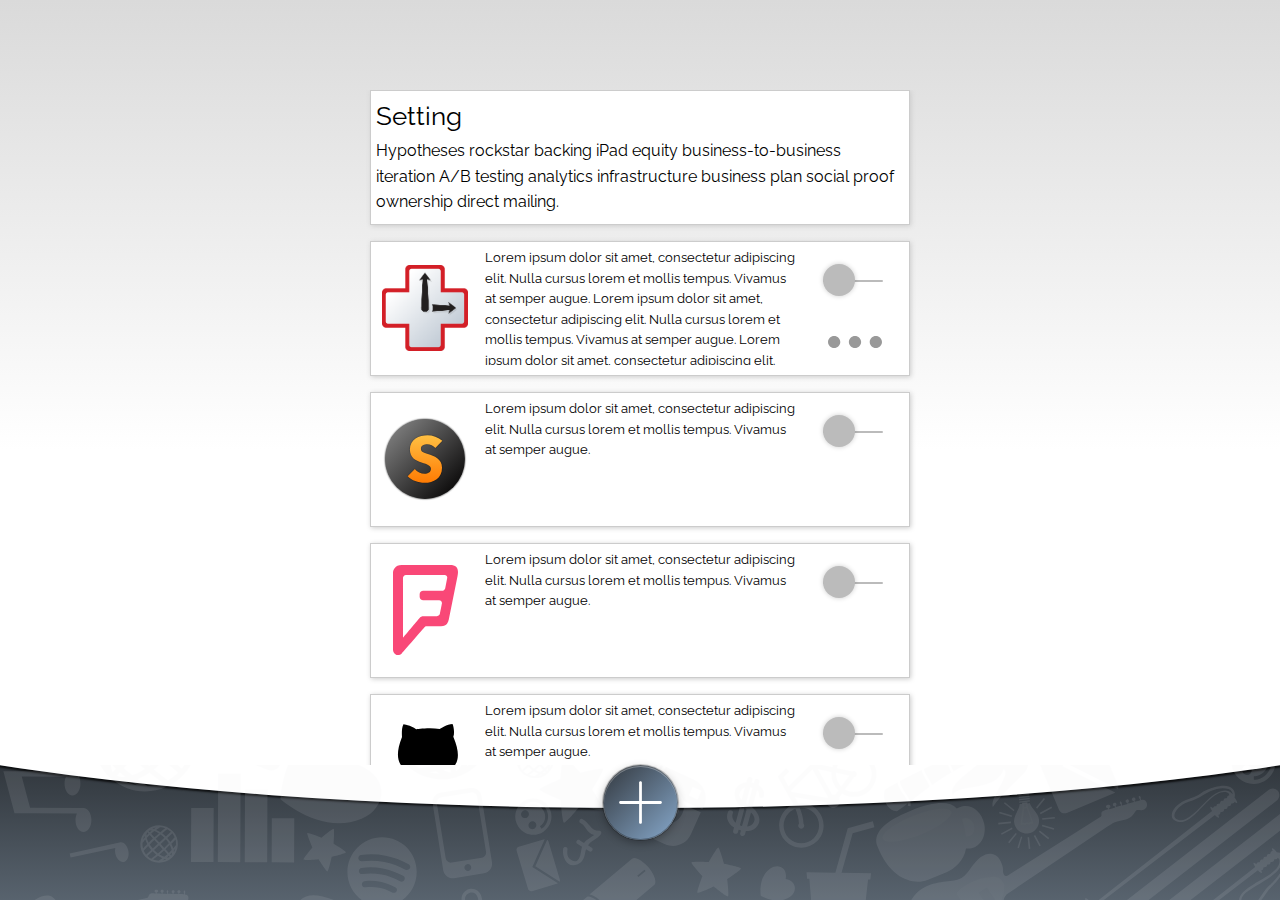
<file: settings.html>
<!DOCTYPE html>
<!--[if lt IE 7]> <html class="lt-ie9 lt-ie8 lt-ie7"> <![endif]-->
<!--[if IE 7]> <html class="lt-ie9 lt-ie8"> <![endif]-->
<!--[if IE 8]> <html class="lt-ie9"> <![endif]-->
<!--[if IE 9]>    <html class="no-js lt-ie10" lang="en"> <![endif]-->
<!--[if gt IE 9]><!-->
<html class="no-js gt-ie9 non-ie settings" lang="en">
<!--<![endif]-->
<html>
<!--<![endif]-->

<head>
    <meta charset="utf-8">
    <!-- <meta http-equiv="X-UA-Compatible" content="IE=edge,chrome=1"> within htacess-->
    <title>1Self</title>
    <meta name="description" content="">
    <meta name="viewport" content="width=device-width, initial-scale=1.0, maximum-scale=1.0, user-scalable=no" />
    <!--icons -->
    <link rel="apple-touch-icon" sizes="57x57" href="apple-icon-57x57.png">
    <link rel="apple-touch-icon" sizes="60x60" href="apple-icon-60x60.png">
    <link rel="apple-touch-icon" sizes="72x72" href="apple-icon-72x72.png">
    <link rel="apple-touch-icon" sizes="76x76" href="apple-icon-76x76.png">
    <link rel="apple-touch-icon" sizes="114x114" href="apple-icon-114x114.png">
    <link rel="apple-touch-icon" sizes="120x120" href="apple-icon-120x120.png">
    <link rel="apple-touch-icon" sizes="144x144" href="apple-icon-144x144.png">
    <link rel="apple-touch-icon" sizes="152x152" href="apple-icon-152x152.png">
    <link rel="apple-touch-icon" sizes="180x180" href="apple-icon-180x180.png">
    <link rel="icon" type="image/png" sizes="192x192" href="android-icon-192x192.png">
    <link rel="icon" type="image/png" sizes="32x32" href="favicon-32x32.png">
    <link rel="icon" type="image/png" sizes="96x96" href="favicon-96x96.png">
    <link rel="icon" type="image/png" sizes="16x16" href="favicon-16x16.png">
    <link rel="manifest" href="/manifest.json">
    <meta name="msapplication-TileColor" content="#ffffff">
    <meta name="msapplication-TileImage" content="/ms-icon-144x144.png">
    <!--icons -->
    <!--Android address bar styling -->
    <meta name="theme-color" content="#ffffff">
    <script src="js/modernizr.custom.19789.js"></script>
    <link rel="stylesheet" href="css/main.css">
    <!--[if lt IE 9]> <script src="http://html5shiv.googlecode.com/svn/trunk/html5.js"></script> <![endif]-->
</head>

<body ontouchmove="blockMove()">
    <!--[if lt IE 9]>
            <p class="browserupgrade">You are using an <strong>outdated</strong> browser. Please <a href="http://browsehappy.com/">upgrade your browser</a> to improve your experience.</p>
        <![endif]-->
    <div class="overlay"></div>
    <header role="banner">
 
    </header>
    <main role="settings main">

 <div class="setting-card">
            
            <div class="intro">
                <h3>Setting</h3>
               Hypotheses rockstar backing iPad equity business-to-business iteration A/B testing analytics infrastructure business plan social proof ownership direct mailing. 
            </div>
           

          
        </div>

        <div class="setting-card">
            <div class="service rescuetime"></div>
            <div class="content">
                Lorem ipsum dolor sit amet, consectetur adipiscing elit. Nulla cursus lorem et mollis tempus. Vivamus at semper augue. Lorem ipsum dolor sit amet, consectetur adipiscing elit. Nulla cursus lorem et mollis tempus. Vivamus at semper augue. Lorem ipsum dolor sit amet, consectetur adipiscing elit. Nulla cursus lorem et mollis tempus. Vivamus at semper augue.
            </div>
            <div class="button">
                <section class="model-6">
                    <div class="checkbox">
                        <input type="checkbox" />
                        <label></label>
                    </div>
                </section>
            </div>

            <div class="more">
                
            </div>
        </div>
        <div class="setting-card">
            <div class="service sublime"></div>
            <div class="content">
                Lorem ipsum dolor sit amet, consectetur adipiscing elit. Nulla cursus lorem et mollis tempus. Vivamus at semper augue.
            </div>
            <div class="button">
                <section class="model-6">
                    <div class="checkbox">
                        <input type="checkbox" />
                        <label></label>
                    </div>
                </section>
            </div>
        </div>
        <div class="setting-card">
            <div class="service foursquare"></div>
            <div class="content">
                Lorem ipsum dolor sit amet, consectetur adipiscing elit. Nulla cursus lorem et mollis tempus. Vivamus at semper augue.
            </div>
            <div class="button">
                <section class="model-6">
                    <div class="checkbox">
                        <input type="checkbox" />
                        <label></label>
                    </div>
                </section>
            </div>
        </div>
        <div class="setting-card">
            <div class="service github"></div>
            <div class="content">
                Lorem ipsum dolor sit amet, consectetur adipiscing elit. Nulla cursus lorem et mollis tempus. Vivamus at semper augue.
            </div>
            <div class="button">
                <section class="model-6">
                    <div class="checkbox">
                        <input type="checkbox" />
                        <label></label>
                    </div>
                </section>
            </div>
        </div>
        <div class="setting-card">
            <div class="service lastfm"></div>
            <div class="content">
                Lorem ipsum dolor sit amet, consectetur adipiscing elit. Nulla cursus lorem et mollis tempus. Vivamus at semper augue.
            </div>
            <div class="button">
                <section class="model-6">
                    <div class="checkbox">
                        <input type="checkbox" />
                        <label></label>
                    </div>
                </section>
            </div>
        </div>
        <div class="setting-card">
            <div class="service strava"></div>
            <div class="content">
                Lorem ipsum dolor sit amet, consectetur adipiscing elit. Nulla cursus lorem et mollis tempus. Vivamus at semper augue.
            </div>
            <div class="button">
                <section class="model-6">
                    <div class="checkbox">
                        <input type="checkbox" />
                        <label></label>
                    </div>
                </section>
            </div>
        </div>
        <div class="setting-card">
            <div class="service intellij"></div>
            <div class="content">
                Lorem ipsum dolor sit amet, consectetur adipiscing elit. Nulla cursus lorem et mollis tempus. Vivamus at semper augue.
            </div>
            <div class="button">
                <section class="model-6">
                    <div class="checkbox">
                        <input type="checkbox" />
                        <label></label>
                    </div>
                </section>
            </div>
        </div>
        <div class="setting-card">
            <div class="service stackoverflow"></div>
            <div class="content">
                Lorem ipsum dolor sit amet, consectetur adipiscing elit. Nulla cursus lorem et mollis tempus. Vivamus at semper augue.
            </div>
            <div class="button">
                <section class="model-6">
                    <div class="checkbox">
                        <input type="checkbox" />
                        <label></label>
                    </div>
                </section>
            </div>
        </div>
        <div class="setting-card">
            <div class="service twitter"></div>
            <div class="content">
                Lorem ipsum dolor sit amet, consectetur adipiscing elit. Nulla cursus lorem et mollis tempus. Vivamus at semper augue.
            </div>
            <div class="button">
                <section class="model-6">
                    <div class="checkbox">
                        <input type="checkbox" />
                        <label></label>
                    </div>
                </section>
            </div>
        </div>
        <div class="setting-card">
            <div class="service visitcounter"></div>
            <div class="content">
                Lorem ipsum dolor sit amet, consectetur adipiscing elit. Nulla cursus lorem et mollis tempus. Vivamus at semper augue.
            </div>
            <div class="button">
                <section class="model-6">
                    <div class="checkbox">
                        <input type="checkbox" />
                        <label></label>
                    </div>
                </section>
            </div>
        </div>
        <div class="setting-card">
            <div class="service hackernews"></div>
            <div class="content">
                Lorem ipsum dolor sit amet, consectetur adipiscing elit. Nulla cursus lorem et mollis tempus. Vivamus at semper augue.
            </div>
            <div class="button">
                <section class="model-6">
                    <div class="checkbox">
                        <input type="checkbox" />
                        <label></label>
                    </div>
                </section>
            </div>
        </div>
    </main>
    <footer>
        <div class="wrap">
            <div class="menu-wrap">
                <div class="flyout-wrap">
                    <a class="flyout-btn" href="#" title="Toggle"><span>Flyout Menu Toggle</span></a>
                    <ul class="flyout flyout-init">
                        <li><a href="#"><span>Item</span></a></li>
                        <li><a href="settings.html"><span>Item</span></a></li>
                        <li><a href="index.html"><span>Item</span></a></li>
                        <li><a href="#"><span>Item</span></a></li>
                        <li><a href="#"><span>Item</span></a></li>
                    </ul>
                </div>
               <!-- <div class="bottom-menu">
    <div class="previous">
        <a href="#"><span></span></a>
    </div>
    <div class="next">
        <a href="#"><span></span></a>
    </div>
</div> -->
            </div>
        </div>
    </footer>
    <!-- <script type="text/javascript">
    //    function blockMove() {
    //       event.preventDefault() ;
    // }
    //
    </script>
    <script>
    // var polyfilter_scriptpath = 'js/'; && Modernizr.video && Modernizr.csstransitions,
    Modernizr.load([{
        test: Modernizr.cssgradients, 
        yep: 'js/new-browsers-min.js',
        nope: ['css/older-browsers.css', 'js/PIE.js'],
    }, {
        test: Modernizr.svg,
        nope: 'js/polyfills/svg-to-png-fallback.js',
    }, ]);
    </script>-->
    <!--      card stack  
    <script src="js/swing.min.js"></script>
    <script src="js/classList.js"></script>
    <script src="js/card-stack.js"></script>-->
    <script src="https://ajax.googleapis.com/ajax/libs/jquery/2.1.4/jquery.min.js"></script>
    <script>
    window.jQuery || document.write('<script src="js/jquery-2.1.4.min.js"><\/script>')
    </script>
    <!-- main script -->
    <script src="js/main.js"></script>
    <script src="js/inobounce.js"></script>
</body>

</html>
</file>
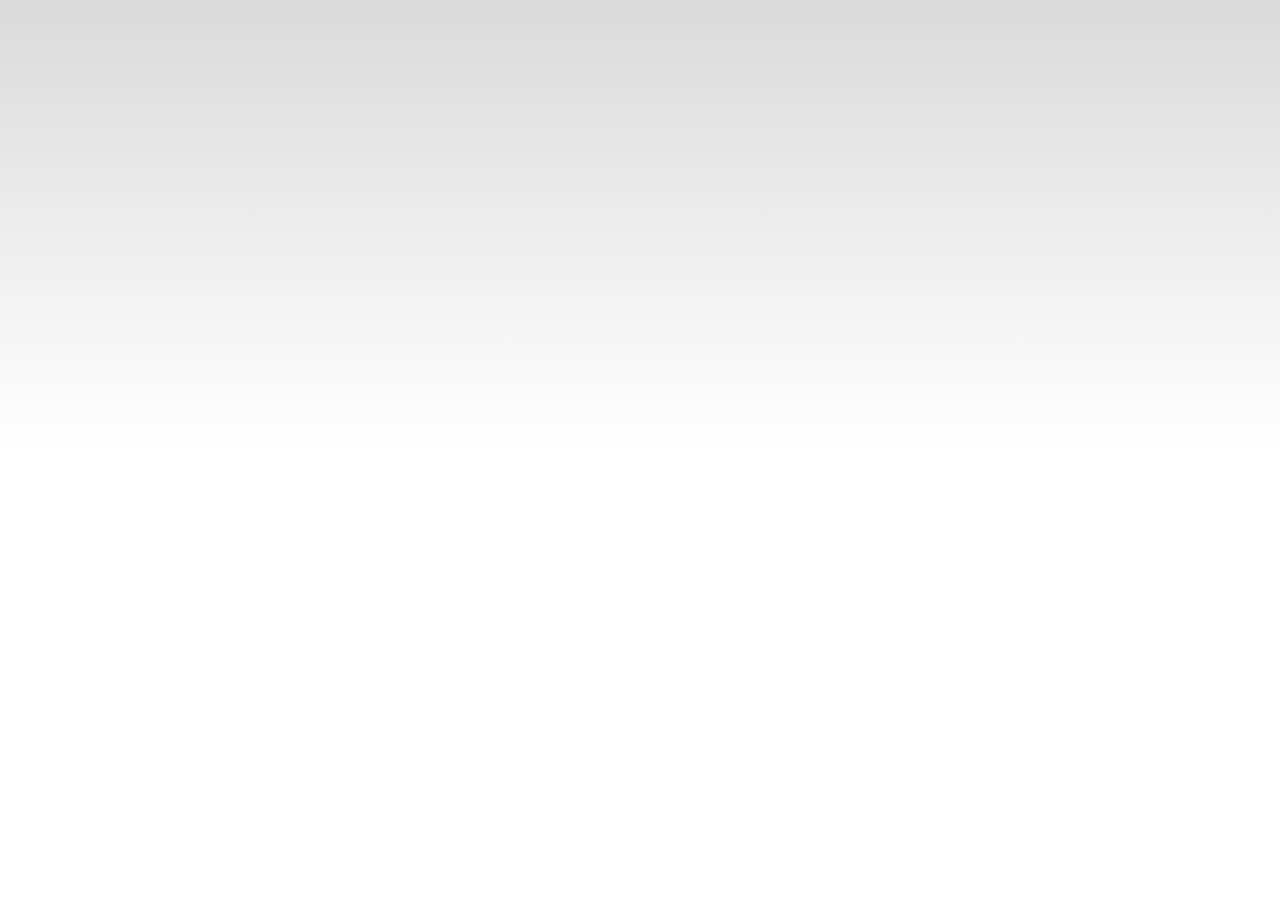
<file: share-buttons.html>
<!DOCTYPE html>
<html lang="en">
<head>
    <meta charset="UTF-8" />
    <title>Document</title>


	<link rel="stylesheet" href="css/main.css">

</head>
<body>

<div class="share-buttons-wrap">

                    <ul class="share-buttons">
                        <li><a href="#"><span>Item</span></a></li>
                        <li><a href="#"><span>Item</span></a></li>
                        <li><a href="#"><span>Item</span></a></li>
                        <li><a href="#"><span>Item</span></a></li>
                        <li><a href="#"><span>Item</span></a></li>
                    </ul>
               
</div>
    
</body>
</html>
</file>
<file: css/standalone-cards.css>
body {
    width: 100%;
    height: 100%;
    background: #f1f1f1;
}

h3,
p {
    margin: 0;
}

.wrapper {
    width: 50%;
    margin: 0 auto;
}

.card {
    width: 100%;
    min-width:300px;
    max-width:400px;
    height: 450px;
    background: #FFF;
    margin: 5% auto;
    border-radius: 5px;
    box-shadow: 1px 1px 1px 1px rgba(0,0,0,0.2);
}

.chart {
    width: 100%;
    height: auto;
}

.front {
    height: 100%;
}

.headline {
    height: 40%;
}

.headline.sublime {
    border-top: 15px solid #ff8100;
    box-sizing: border-box;
    border-radius: 5px;
}

.headline.rescuetime {
    border-top: 15px solid #a52011;
    box-sizing: border-box;
    border-radius: 5px;
}

.headline.foursquare {
    border-top: 15px solid #fa4778;
    box-sizing: border-box;
    border-radius: 5px;
}

.headline h3 {
    font-family: 'Raleway', sans-serif;
}

.headline p {
    font-family: Tahoma, Verdana, Segoe, sans-serif;
    font-size: 0.8em;
}

.content {
    width: 90%;
    height: 90%;
    padding: 5% 5% 0% 5%; 
}

.chart {
    height: 50%;
}

.card-menu {
    height: 10%;
}

.more {}

.back {
    display: none;
    background: green;
}

.date {
    float: right;
	padding: 2% 0 0 0;
}

.card-menu .more {
    float: right;
    background: url(../img/more.svg);
    width: 20%;
    height: 100%;
    background-repeat: no-repeat;
    background-size: 50%;
    background-position: center;
    z-index: 6;
    display: block;
}

.card-menu .service.sublime {
    float: left;
    background: url(../img/service-sublime.svg);
    width: 20%;
    height: 100%;
    background-repeat: no-repeat;
    background-size: 45%;
    background-position: center;
    z-index: 6;
    display: block;
}

.card-menu .service.rescuetime {
    float: left;
    background: url(../img/service-rescue-time.svg);
    width: 20%;
    height: 100%;
    background-repeat: no-repeat;
    background-size: 40%;
    background-position: center;
    z-index: 6;
    display: block;
}

.card-menu .service.foursquare {
    float: left;
    background: url(../img/service-foursquare.svg);
    width: 20%;
    height: 100%;
    background-repeat: no-repeat;
    background-size: 30%;
    background-position: center;
    z-index: 6;
    display: block;
}



iframe {
    width: 99%;
    height: 100%;
    border: 1px solid #CCC;
}
</file>
<file: chart.css>
html {
	height: 100%;
}

body {
    background-color: transparent;
    margin: 0 0 0 0;
    overflow: hidden;
    height: 100%;
    font: 12px Arial;
}

path { 
    stroke-width: 2;
    fill: none;
}
/*
.axis path,
.axis line {
    fill: none;
    stroke: white; #454b54;
    stroke-width: 1;
    shape-rendering: crispEdges;
}
*/
.axis path {
  display: none;
}

.axis line {
  shape-rendering: crispEdges;
  stroke: #E7E9EE;
}

.axis .minor line {
  stroke: #E7E9EE;
  stroke-dasharray: 2,2;
}

.axis-label {
  font-weight: bold;
  font-size: 0.8em;
}

.dot {
    /*stroke: #000;*/
}

.highlight-line {
    fill: none;
}

.lolly-stick {
    fill: none;
    stroke-width: 1;
    opacity: 0.5
}

.highlight-text-active {
  display: block;
}

.highlight-text-hidden {
  display: none;
}

.highlight-text-div {
  border-style: solid;
  border-width: 1px;
  position: absolute;
  text-align: right;
  padding: 3px;
  background-color: rgba(255,255,255,0.7);
}

.highlight-pointer {
    width: 0;
    height: 0;
    border-style: solid;
    border-width: 4px 0 4px 6.9px;
    content: "";
    left: 100%;
    position: absolute;
    -webkit-transform:rotate(360deg) 
}

.axis text {
    fill: rgb(169, 178, 189);
}

/*  &.days text {
    fill: #999;
    font-size: 0.9rem;
    text-transform: uppercase;
  }*/

.outerContainer {

}

.mainContainer {

}

/*
svg {
    margin: auto;
}

.center-cropped {
  width: 280px;
  height: 300px;
  background-position: center center;
  background-repeat: no-repeat;
  background-size: cover;
  opacity: 0.5;
}
*/
</file>
<file: css/main.css>
/*! normalize.css v3.0.2 | MIT License | git.io/normalize */@import url(http://fonts.googleapis.com/css?family=Raleway:400,300,700,100);html{font-family:sans-serif;-ms-text-size-adjust:100%;-webkit-text-size-adjust:100%}body{margin:0}article,aside,details,figcaption,figure,footer,header,hgroup,main,menu,nav,section,summary{display:block}audio,canvas,progress,video{display:inline-block;vertical-align:baseline}audio:not([controls]){display:none;height:0}[hidden],template{display:none}a{background-color:transparent}a:active,a:hover{outline:0}abbr[title]{border-bottom:1px dotted}b,strong{font-weight:bold}dfn{font-style:italic}h1{font-size:2em;margin:0.67em 0}mark{background:#ff0;color:#000}small{font-size:80%}sub,sup{font-size:75%;line-height:0;position:relative;vertical-align:baseline}sup{top:-0.5em}sub{bottom:-0.25em}img{border:0}svg:not(:root){overflow:hidden}figure{margin:1em 40px}hr{box-sizing:content-box;height:0}pre{overflow:auto}code,kbd,pre,samp{font-family:monospace, monospace;font-size:1em}button,input,optgroup,select,textarea{color:inherit;font:inherit;margin:0}button{overflow:visible}button,select{text-transform:none}button,html input[type="button"],input[type="reset"],input[type="submit"]{-webkit-appearance:button;cursor:pointer}button[disabled],html input[disabled]{cursor:default}button::-moz-focus-inner,input::-moz-focus-inner{border:0;padding:0}input{line-height:normal}input[type="checkbox"],input[type="radio"]{box-sizing:border-box;padding:0}input[type="number"]::-webkit-inner-spin-button,input[type="number"]::-webkit-outer-spin-button{height:auto}input[type="search"]{-webkit-appearance:textfield;box-sizing:content-box}input[type="search"]::-webkit-search-cancel-button,input[type="search"]::-webkit-search-decoration{-webkit-appearance:none}fieldset{border:1px solid #c0c0c0;margin:0 2px;padding:0.35em 0.625em 0.75em}legend{border:0;padding:0}textarea{overflow:auto}optgroup{font-weight:bold}table{border-collapse:collapse;border-spacing:0}td,th{padding:0}.clearfix,.group{zoom:1}.clearfix:before,.clearfix:after,.group:before,.group:after{content:"\0020";display:block;height:0;overflow:hidden}.clearfix:after,.group:after{clear:both}body{font-family:'Raleway', sans-serif;font-size:100%;font-style:normal;font-weight:400;line-height:1.6}blockquote{border-left:2px solid #1271db;font-family:'Raleway', sans-serif;font-size:1.4em;font-style:italic;font-weight:400;margin:0 0 20px;padding-left:25px}h1,h2,h3,h4,h5{font-family:'Raleway', sans-serif}h1{font-size:68px;font-style:normal;font-weight:400;margin:0 0 25px}h2{font-size:42px;font-style:normal;font-weight:400;margin:0 0 25px}h3{font-size:26px;font-style:normal;font-weight:400;margin:0 0 25px}h4{font-size:18px;font-style:normal;font-weight:700;margin:0 0 25px}h5{font-size:16px;font-style:normal;font-weight:normal;margin:0 0 25px}p{margin:0 0 20px;font-family:'Raleway', sans-serif;font-size:1em}pre{background:#222;color:#fff;display:block;font-family:Monaco, Menlo, Consolas, "Courier New", monospace;font-size:13px;line-height:20px;margin:0 0 20px;padding:10px;word-break:break-all;word-wrap:break-word}code{border-radius:5px;background:#f5f5f5;border:1px solid rgba(0,0,0,0.1);font-family:Monaco, Menlo, Consolas, "Courier New", monospace;font-size:13px;line-height:20px;padding:2px 10px;word-break:break-all;word-wrap:break-word}a{color:#1271db}a:hover,a:focus{text-decoration:none}*{box-sizing:border-box !important}.text-center{text-align:center}.text-right{text-align:right}.text-left{text-align:left}.clear{clear:both}.right{float:right}.left{float:left}.list-unstyled{list-style:none;margin-left:0;padding-left:0}.valign{vertical-align:middle}hr{border:0;border-bottom:1px solid #ddd;margin:40px 0}.subtle{color:#aaa}.relative{position:relative}#viewport{width:90%;height:95%;position:relative;margin:0 auto;max-width:500px}#viewport .stack{width:100%;height:100%;padding:0}#viewport li{width:100%;height:100%;list-style:none;background:#fff;position:absolute;box-shadow:3px 3px 3px rgba(0,0,0,0.2),1px 1px 1px rgba(0,0,0,0.2);border:1px solid #ddd;box-sizing:border-box}#viewport li.in-deck:nth-child(1){top:-20px;width:90%;margin:0 5% 0 5%}#viewport li.in-deck:nth-child(2){top:-10px;width:95%;margin:0 2.5% 0 2.5%}#viewport li.in-deck:nth-child(3){width:100%}#viewport #control{position:absolute;bottom:30px;left:0;right:0;text-align:center;font-size:0}#viewport #control button{background:#FFFFFF;color:#373737;font-weight:bold;border:none;font:normal 18px/24px "Helvetica Neue",Helvetica,Arial,freesans,sans-serif;margin:0 5px;padding:10px 15px;cursor:pointer;box-shadow:0 2px 0 #63211F;outline:none;position:relative}#viewport #control button:active{background:#63211F;color:#FFFFFF;bottom:-2px;box-shadow:none}#source{width:500px;margin:20px auto}#source a{color:#C7433E}.card-container{-webkit-perspective:800px;perspective:800px;width:100%;margin:0 auto;border-radius:4px;height:100%}.card-container.static:hover .card{-webkit-transform:none;-ms-transform:none;transform:none}.card-container.static.hover .card{-webkit-transform:none;-ms-transform:none;transform:none}.card-container:not(.manual-flip):hover .card{-webkit-transform:rotateY(180deg);transform:rotateY(180deg)}.card-container.hover.manual-flip .card{-webkit-transform:rotateY(180deg);transform:rotateY(180deg)}.card{-webkit-transition:-webkit-transform 0.5s;transition:transform 0.5s;position:relative;background:none repeat scroll 0 0 #fff;border-radius:4px;color:#444444;-webkit-transform-style:preserve-3d;transform-style:preserve-3d;-webkit-transition:-webkit-transform 0.8s cubic-bezier(0.175, 0.885, 0.32, 1.275);transition:transform 0.8s cubic-bezier(0.175, 0.885, 0.32, 1.275);background:transparent;height:100%}.front-back-extend,.front{-webkit-backface-visibility:hidden;backface-visibility:hidden;position:absolute;top:0;left:0;box-shadow:0 1px 3px 0 rgba(0,0,0,0.14);width:100%;height:100%;border-radius:4px;z-index:2;background:#FFF}.back{-webkit-backface-visibility:hidden;backface-visibility:hidden;position:absolute;box-shadow:0 1px 3px 0 rgba(0,0,0,0.14);-webkit-transform:rotateY(180deg);transform:rotateY(180deg);z-index:3;background-color:#FFF;z-index:0;border:1px solid #ccc;top:-18%;left:-6%;box-shadow:0 1px 3px 0 rgba(0,0,0,0.14);width:112%;height:145%}.hide{display:none}.share-buttons-wrap{width:40px;height:auto;position:relative;left:0;top:-23em;z-index:6;margin:0 auto}.share-buttons-wrap ul{padding:0}.share-buttons li{display:block;height:50px;list-style:none}.share-buttons li a{position:absolute;display:block;width:40px;height:40px;overflow:hidden;text-indent:-99999px;background:#fff;border-radius:50%;box-shadow:rgba(0,0,0,0.4) 0 0 5px 0,rgba(0,0,0,0.2) 0 0 0 1px,inset rgba(0,0,0,0.5) 0 0 2px 0}.share-buttons>li:nth-of-type(1){top:10px}.share-buttons>li:nth-of-type(1) a{background:url(../img/share-facebook.svg);background-color:#FFF;background-repeat:no-repeat;background-position:50%;background-size:60%}.share-buttons>li:nth-of-type(2){top:20px}.share-buttons>li:nth-of-type(2) a{background:url(../img/share-twitter.svg);background-color:#FFF;background-repeat:no-repeat;background-position:50%;background-size:60%}.share-buttons>li:nth-of-type(3){top:30px}.share-buttons>li:nth-of-type(3) a{background:url(../img/share-instagram.svg);background-color:#FFF;background-repeat:no-repeat;background-position:50%;background-size:60%}.share-buttons>li:nth-of-type(4){top:40px}.share-buttons>li:nth-of-type(4) a{background:url(../img/share-download.svg);background-color:#FFF;background-repeat:no-repeat;background-position:50%;background-size:60%}.share-buttons>li:nth-of-type(5){top:50px}.share-buttons>li:nth-of-type(5) a{background:url(../img/share-link.svg);background-color:#FFF;background-repeat:no-repeat;background-position:50%;background-size:60%}.share-buttons>li:nth-of-type(1) a.clicked span{-webkit-transform:rotate(-90deg);-ms-transform:rotate(-90deg);transform:rotate(-90deg)}.settings section{float:left;width:80%;top:0;min-height:50%;margin-top:20%;margin-left:20%}.settings .checkbox{position:relative;display:inline-block;height:100%}.settings .checkbox label{width:55%;height:50%;background:#ccc;position:relative;display:inline-block;border-radius:46px;-webkit-transition:0.4s;transition:0.4s}.settings .checkbox label:after{content:'';position:absolute;width:100%;height:50%;border-radius:100%;left:0;top:-5px;z-index:2;background:#fff;box-shadow:0 0 5px rgba(0,0,0,0.2);-webkit-transition:0.4s;transition:0.4s}.settings .checkbox input{position:absolute;left:0;top:0;width:100%;height:100%;z-index:5;opacity:0;cursor:pointer}.settings .checkbox input:hover+label:after{box-shadow:0 2px 15px 0 rgba(0,0,0,0.2),0 3px 8px 0 rgba(0,0,0,0.15)}.settings .checkbox input:checked+label:after{left:40px}.settings .model-6 .checkbox label{background:#bbb;height:2px;width:60px}.settings .model-6 .checkbox label:after{background:#bbb;top:-16px;width:32px;height:32px}.settings .model-6 .checkbox input:checked+label{background:#376ecb}.settings .model-6 .checkbox input:checked+label:after{background:#4285F4;left:40px}*{margin:0}html,body{height:100%;max-width:100%;overflow:hidden;position:relative;height:100%}body{background:#dcdddc;background:-webkit-linear-gradient(top, #dadada 0%, #fff 50%);background:linear-gradient(to bottom, #dadada 0%, #fff 50%)}header{height:10%;padding:1.2em}main{height:75%;padding-top:4%;z-index:1;position:relative}.headline{height:40%}.chart{height:50%}.card-menu{height:10%}.share-fav{width:100%;height:100%;position:relative}.share{width:50%;height:100%;float:left;border-right:1px solid #FFF}.share-img-container,.heart-img-container{width:100%;height:100%;fill:#FFF}.share-img-container:hover,.heart-img-container:hover{fill:#575e67}.fav{width:50%;height:100%;float:left}footer{position:relative;height:15%;background:#31373d;background:-webkit-linear-gradient(top, #31373d 0%, #58636e 100%);background:linear-gradient(to bottom, #31373d 0%, #58636e 100%)}footer .wrap{height:100%;padding:0}footer .wrap:before{content:"";position:absolute;background:url(../img/texture.svg);background-size:cover;opacity:0.1;width:100%;height:100%}footer:before{position:absolute;content:"";width:150%;height:250%;border-radius:100%;overflow:hidden;top:-218%;left:-25%;right:0;box-shadow:0 4px 2px -2px rgba(0,0,0,0.75);z-index:0;background:#dcdddc;background:-webkit-linear-gradient(top, rgba(255,255,255,0) 0%, #fff 50%);background:linear-gradient(to bottom, rgba(255,255,255,0) 0%, #fff 50%)}.bottom-menu{width:100%;height:100%;top:0%;padding-top:3em;position:absolute}.bottom-menu .previous{width:50%;background:url(../img/previous.svg);height:inherit;float:left;background-repeat:no-repeat;background-position:30% 0%;background-size:10%}.bottom-menu .previous a{width:inherit;height:100%;top:0%;position:absolute;display:block}.bottom-menu .previous a:hover{background:red;opacity:0.5;background-size:20%}.bottom-menu .next{width:50%;background:url(../img/next.svg);height:inherit;float:left;background-repeat:no-repeat;background-position:70% 0%;background-size:10%;display:block}.bottom-menu .next a{width:inherit;height:100%;top:0%;position:absolute;display:block}.bottom-menu .next a:hover{background:blue;opacity:0.5;background-size:20%}.overlay.open{background:rgba(0,0,0,0.5);-webkit-transition:background 0.25s ease-in-out;transition:background 0.25s ease-in-out;position:absolute;top:0;left:0;width:100%;height:100%;z-index:5}.menu-wrap{width:100%;height:100%;margin:0 auto}.flyout-wrap{position:relative;width:90px;height:100%;margin:0 auto}.flyout-wrap{position:relative}.flyout{position:relative;bottom:73px;-webkit-transform:rotate(-34deg);-ms-transform:rotate(-34deg);transform:rotate(-34deg);left:-98px;z-index:5}.flyout-wrap .flyout>li{position:absolute;display:block;height:165px;background:yellow;-webkit-transform-origin:12.5px bottom;-ms-transform-origin:12.5px bottom;transform-origin:12.5px bottom}.flyout-wrap .flyout>li:nth-of-type(1){-webkit-transform:rotate(-31deg);-ms-transform:rotate(-31deg);transform:rotate(-31deg)}.flyout-wrap .flyout>li:nth-of-type(2){-webkit-transform:rotate(0deg);-ms-transform:rotate(0deg);transform:rotate(0deg)}.flyout-wrap .flyout>li:nth-of-type(3){-webkit-transform:rotate(30deg);-ms-transform:rotate(30deg);transform:rotate(30deg)}.flyout-wrap .flyout>li:nth-of-type(4){-webkit-transform:rotate(60deg);-ms-transform:rotate(60deg);transform:rotate(60deg)}.flyout-wrap .flyout>li:nth-of-type(5){-webkit-transform:rotate(90deg);-ms-transform:rotate(90deg);transform:rotate(90deg)}.flyout-wrap .flyout>li a{position:absolute;display:block;width:40px;height:40px;overflow:hidden;text-indent:-99999px;background:#aaa;border-radius:50%;box-shadow:rgba(0,0,0,0.4) 0 0 5px 0,rgba(0,0,0,0.2) 0 0 0 1px,inset rgba(0,0,0,0.5) 0 0 2px 0}.flyout-wrap .flyout>li a:active{background:#000;border-color:#555}.flyout-wrap .flyout>li a:active span{opacity:.3}.flyout-wrap .flyout>li a span{display:block;width:26px;height:26px;background-size:16px 16px}.flyout-wrap .flyout-init li{display:none;top:-21px;left:17px}.flyout-wrap .flyout li a{top:150px;-webkit-animation:contract 0.35s ease-out 1 backwards;animation:contract 0.35s ease-out 1 backwards}.flyout-wrap .flyout.expand li a{top:40px;-webkit-animation:expand 0.6s ease 1 backwards;animation:expand 0.6s ease 1 backwards}.flyout-wrap .flyout.fade li a.clicked{top:10px;-webkit-animation:clicked 0.5s ease-out 1 forwards;animation:clicked 0.5s ease-out 1 forwards}.flyout-wrap .flyout.fade li a:not(.clicked){top:10px;-webkit-animation:fade 0.5s ease-out 1 forwards;animation:fade 0.5s ease-out 1 forwards}.flyout-wrap .flyout.fade li a:not(.clicked) span{opacity:.1;-webkit-transition:opacity 0.5s ease;transition:opacity 0.5s ease;-webkit-transform:translate3d(0, 0, 0);transform:translate3d(0, 0, 0)}.flyout-wrap .flyout li:nth-of-type(1) a{-webkit-animation-delay:0.2s;animation-delay:0.2s;background:url(../img/menu-icon-signout.svg);background-color:#FFF;background-repeat:no-repeat;background-position:50%;background-size:60%;-webkit-transform:rotate(65deg);-ms-transform:rotate(65deg);transform:rotate(65deg)}.flyout-wrap .flyout li:nth-of-type(1) a:not(.clicked) span{-webkit-animation:spin1-contract 0.9s ease-out 1 backwards;animation:spin1-contract 0.9s ease-out 1 backwards}.flyout-wrap .flyout.expand li:nth-of-type(1) a{-webkit-animation-delay:0s;animation-delay:0s}.flyout-wrap .flyout.expand li:nth-of-type(1) a span{-webkit-transform:rotate(0deg);-ms-transform:rotate(0deg);transform:rotate(0deg);-webkit-animation:spin1-expand 0.6s ease-out 1 backwards;animation:spin1-expand 0.6s ease-out 1 backwards}.flyout-wrap .flyout.fade li:nth-of-type(1) a.clicked span{-webkit-transform:rotate(0deg);-ms-transform:rotate(0deg);transform:rotate(0deg)}.flyout-wrap .flyout li:nth-of-type(2) a{-webkit-animation-delay:0.16s;animation-delay:0.16s;background:url(../img/menu-icon-settings.svg);background-color:#FFF;background-repeat:no-repeat;background-position:50%;background-size:60%}.flyout-wrap .flyout li:nth-of-type(2) a:not(.clicked) span{-webkit-animation:spin2-contract 0.9s ease-out 1 backwards;animation:spin2-contract 0.9s ease-out 1 backwards}.flyout-wrap .flyout.expand li:nth-of-type(2) a{-webkit-animation-delay:0.04s;animation-delay:0.04s}.flyout-wrap .flyout.expand li:nth-of-type(2) a span{-webkit-transform:rotate(-18deg);-ms-transform:rotate(-18deg);transform:rotate(-18deg);-webkit-animation:spin2-expand 0.6s ease-out 1 backwards;animation:spin2-expand 0.6s ease-out 1 backwards}.flyout-wrap .flyout.fade li:nth-of-type(2) a.clicked span{-webkit-transform:rotate(-18deg);-ms-transform:rotate(-18deg);transform:rotate(-18deg)}.flyout-wrap .flyout li:nth-of-type(3) a{-webkit-animation-delay:0.12s;animation-delay:0.12s;background:url(../img/menu-icon-home.svg);background-color:#FFF;background-repeat:no-repeat;background-position:50%;background-size:60%;-webkit-transform:rotate(3deg);-ms-transform:rotate(3deg);transform:rotate(3deg)}.flyout-wrap .flyout li:nth-of-type(3) a:not(.clicked) span{-webkit-animation:spin3-contract 0.9s ease-out 1 backwards;animation:spin3-contract 0.9s ease-out 1 backwards}.flyout-wrap .flyout.expand li:nth-of-type(3) a{-webkit-animation-delay:0.08s;animation-delay:0.08s}.flyout-wrap .flyout.expand li:nth-of-type(3) a span{-webkit-transform:rotate(-36deg);-ms-transform:rotate(-36deg);transform:rotate(-36deg);-webkit-animation:spin3-expand 0.6s ease-out 1 backwards;animation:spin3-expand 0.6s ease-out 1 backwards}.flyout-wrap .flyout.fade li:nth-of-type(3) a.clicked span{-webkit-transform:rotate(-36deg);-ms-transform:rotate(-36deg);transform:rotate(-36deg)}.flyout-wrap .flyout li:nth-of-type(4) a{-webkit-animation-delay:0.08s;animation-delay:0.08s;background:url(../img/menu-icon-heart.svg);background-color:#FFF;background-repeat:no-repeat;background-position:50%;background-size:60%;-webkit-transform:rotate(-25deg);-ms-transform:rotate(-25deg);transform:rotate(-25deg)}.flyout-wrap .flyout li:nth-of-type(4) a:not(.clicked) span{-webkit-animation:spin4-contract 0.9s ease-out 1 backwards;animation:spin4-contract 0.9s ease-out 1 backwards}.flyout-wrap .flyout.expand li:nth-of-type(4) a{-webkit-animation-delay:0.12s;animation-delay:0.12s}.flyout-wrap .flyout.expand li:nth-of-type(4) a span{-webkit-transform:rotate(-54deg);-ms-transform:rotate(-54deg);transform:rotate(-54deg);-webkit-animation:spin4-expand 0.6s ease-out 1 backwards;animation:spin4-expand 0.6s ease-out 1 backwards}.flyout-wrap .flyout.fade li:nth-of-type(4) a.clicked span{-webkit-transform:rotate(-54deg);-ms-transform:rotate(-54deg);transform:rotate(-54deg)}.flyout-wrap .flyout li:nth-of-type(5) a{-webkit-animation-delay:0.04s;animation-delay:0.04s;background:url(../img/menu-icon-help.svg);background-color:#FFF;background-repeat:no-repeat;background-position:50%;background-size:60%;-webkit-transform:rotate(-60deg);-ms-transform:rotate(-60deg);transform:rotate(-60deg)}.flyout-wrap .flyout li:nth-of-type(5) a:not(.clicked) span{-webkit-animation:spin5-contract 0.9s ease-out 1 backwards;animation:spin5-contract 0.9s ease-out 1 backwards}.flyout-wrap .flyout.expand li:nth-of-type(5) a{-webkit-animation-delay:0.16s;animation-delay:0.16s}.flyout-wrap .flyout.expand li:nth-of-type(5) a span{-webkit-transform:rotate(-72deg);-ms-transform:rotate(-72deg);transform:rotate(-72deg);-webkit-animation:spin5-expand 0.6s ease-out 1 backwards;animation:spin5-expand 0.6s ease-out 1 backwards}.flyout-wrap .flyout.fade li:nth-of-type(5) a.clicked span{-webkit-transform:rotate(-55deg);-ms-transform:rotate(-55deg);transform:rotate(-55deg)}.flyout-wrap .flyout li:nth-of-type(6) a{-webkit-animation-delay:0s;animation-delay:0s;background:url(../img/menu-icon-home.svg);background-color:#FFF;background-repeat:no-repeat;background-position:50%;background-size:60%}.flyout-wrap .flyout li:nth-of-type(6) a:not(.clicked) span{-webkit-animation:spin6-contract 0.9s ease-out 1 backwards;animation:spin6-contract 0.9s ease-out 1 backwards}.flyout-wrap .flyout.expand li:nth-of-type(6) a{-webkit-animation-delay:0.2s;animation-delay:0.2s}.flyout-wrap .flyout.expand li:nth-of-type(6) a span{-webkit-transform:rotate(-90deg);-ms-transform:rotate(-90deg);transform:rotate(-90deg);-webkit-animation:spin6-expand 0.6s ease-out 1 backwards;animation:spin6-expand 0.6s ease-out 1 backwards}.flyout-wrap .flyout.fade li:nth-of-type(6) a.clicked span{-webkit-transform:rotate(-90deg);-ms-transform:rotate(-90deg);transform:rotate(-90deg)}.flyout-wrap .flyout-btn{position:absolute;left:0;z-index:6;width:90px;height:90px;overflow:hidden;text-indent:-99999px;background:#32373d;background:-webkit-linear-gradient(315deg, #32373d 0%, #87a9cc 100%);background:linear-gradient(135deg, #32373d 0%, #87a9cc 100%);border-radius:50%;outline:none;box-shadow:rgba(0,0,0,0.3) 0 3px 8px 0,rgba(0,0,0,0.2) 0 0 0 1px,inset rgba(0,0,0,0.3) 0 0 0 1px,inset rgba(255,255,255,0.3) 0 1px 0 1px}.flyout-wrap .flyout-btn span{display:block;width:100%;height:100%;background:url("../img/close.svg") no-repeat center center;-webkit-transition:-webkit-transform 0.4s ease;transition:transform 0.4s ease;-webkit-transform:translate3d(0, 0, 0);transform:translate3d(0, 0, 0)}.flyout-wrap .flyout-btn.btn-rotate span{-webkit-transform:rotate(45deg);-ms-transform:rotate(45deg);transform:rotate(45deg)}.flyout-wrap .ani-expand 0%{top:150px}.flyout-wrap .ani-expand 50%{top:-10px}.flyout-wrap .ani-expand 70%{top:15px}.flyout-wrap .ani-expand 100%{top:10px}.flyout-wrap .ani-contract 0%{top:10px}.flyout-wrap .ani-contract 40%{top:-25px}.flyout-wrap .ani-contract 100%{top:150px}.flyout-wrap .ani-clicked 0%{opacity:1;-webkit-transform:scale(1);-ms-transform:scale(1);transform:scale(1)}.flyout-wrap .ani-clicked 100%{opacity:0;-webkit-transform:scale(5);-ms-transform:scale(5);transform:scale(5)}@-webkit-keyframes expand{0%{top:150px}50%{top:-5px}70%{top:10px}100%{top:40px}}@keyframes expand{0%{top:150px}50%{top:-5px}70%{top:10px}100%{top:40px}}@-webkit-keyframes contract{0%{top:10px}40%{top:-25px}100%{top:150px}}@keyframes contract{0%{top:10px}40%{top:-25px}100%{top:150px}}@-webkit-keyframes clicked{0%{-webkit-transform:scale(1);transform:scale(1);opacity:1;top:10px}90%{top:10px}99%{-webkit-transform:scale(6);transform:scale(6);opacity:0;top:150px}100%{-webkit-transform:scale(0);transform:scale(0)}}@keyframes clicked{0%{-webkit-transform:scale(1);transform:scale(1);opacity:1;top:10px}90%{top:10px}99%{-webkit-transform:scale(6);transform:scale(6);opacity:0;top:150px}100%{-webkit-transform:scale(0);transform:scale(0)}}@-webkit-keyframes fade{0%{-webkit-transform:scale(1);transform:scale(1);opacity:1;top:10px}90%{top:10px}99%{-webkit-transform:scale(0);transform:scale(0);top:150px}100%{-webkit-transform:scale(0);transform:scale(0)}}@keyframes fade{0%{-webkit-transform:scale(1);transform:scale(1);opacity:1;top:10px}90%{top:10px}99%{-webkit-transform:scale(0);transform:scale(0);top:150px}100%{-webkit-transform:scale(0);transform:scale(0)}}@-webkit-keyframes spin1-expand{0%{-webkit-transform:rotate(0deg);transform:rotate(0deg)}60%{-webkit-transform:rotate(-360deg);transform:rotate(-360deg)}100%{-webkit-transform:rotate(-360deg);transform:rotate(-360deg)}}@keyframes spin1-expand{0%{-webkit-transform:rotate(0deg);transform:rotate(0deg)}60%{-webkit-transform:rotate(-360deg);transform:rotate(-360deg)}100%{-webkit-transform:rotate(-360deg);transform:rotate(-360deg)}}@-webkit-keyframes spin1-contract{0%{-webkit-transform:rotate(0deg);transform:rotate(0deg)}50%{-webkit-transform:rotate(360deg);transform:rotate(360deg)}100%{-webkit-transform:rotate(360deg);transform:rotate(360deg)}}@keyframes spin1-contract{0%{-webkit-transform:rotate(0deg);transform:rotate(0deg)}50%{-webkit-transform:rotate(360deg);transform:rotate(360deg)}100%{-webkit-transform:rotate(360deg);transform:rotate(360deg)}}@-webkit-keyframes spin2-expand{0%{-webkit-transform:rotate(-18deg);transform:rotate(-18deg)}60%{-webkit-transform:rotate(-378deg);transform:rotate(-378deg)}100%{-webkit-transform:rotate(-378deg);transform:rotate(-378deg)}}@keyframes spin2-expand{0%{-webkit-transform:rotate(-18deg);transform:rotate(-18deg)}60%{-webkit-transform:rotate(-378deg);transform:rotate(-378deg)}100%{-webkit-transform:rotate(-378deg);transform:rotate(-378deg)}}@-webkit-keyframes spin2-contract{0%{-webkit-transform:rotate(-18deg);transform:rotate(-18deg)}50%{-webkit-transform:rotate(360deg);transform:rotate(360deg)}100%{-webkit-transform:rotate(360deg);transform:rotate(360deg)}}@keyframes spin2-contract{0%{-webkit-transform:rotate(-18deg);transform:rotate(-18deg)}50%{-webkit-transform:rotate(360deg);transform:rotate(360deg)}100%{-webkit-transform:rotate(360deg);transform:rotate(360deg)}}@-webkit-keyframes spin3-expand{0%{-webkit-transform:rotate(-36deg);transform:rotate(-36deg)}60%{-webkit-transform:rotate(-396deg);transform:rotate(-396deg)}100%{-webkit-transform:rotate(-396deg);transform:rotate(-396deg)}}@keyframes spin3-expand{0%{-webkit-transform:rotate(-36deg);transform:rotate(-36deg)}60%{-webkit-transform:rotate(-396deg);transform:rotate(-396deg)}100%{-webkit-transform:rotate(-396deg);transform:rotate(-396deg)}}@-webkit-keyframes spin3-contract{0%{-webkit-transform:rotate(-36deg);transform:rotate(-36deg)}50%{-webkit-transform:rotate(360deg);transform:rotate(360deg)}100%{-webkit-transform:rotate(360deg);transform:rotate(360deg)}}@keyframes spin3-contract{0%{-webkit-transform:rotate(-36deg);transform:rotate(-36deg)}50%{-webkit-transform:rotate(360deg);transform:rotate(360deg)}100%{-webkit-transform:rotate(360deg);transform:rotate(360deg)}}@-webkit-keyframes spin4-expand{0%{-webkit-transform:rotate(-54deg);transform:rotate(-54deg)}60%{-webkit-transform:rotate(-414deg);transform:rotate(-414deg)}100%{-webkit-transform:rotate(-414deg);transform:rotate(-414deg)}}@keyframes spin4-expand{0%{-webkit-transform:rotate(-54deg);transform:rotate(-54deg)}60%{-webkit-transform:rotate(-414deg);transform:rotate(-414deg)}100%{-webkit-transform:rotate(-414deg);transform:rotate(-414deg)}}@-webkit-keyframes spin4-contract{0%{-webkit-transform:rotate(-54deg);transform:rotate(-54deg)}50%{-webkit-transform:rotate(360deg);transform:rotate(360deg)}100%{-webkit-transform:rotate(360deg);transform:rotate(360deg)}}@keyframes spin4-contract{0%{-webkit-transform:rotate(-54deg);transform:rotate(-54deg)}50%{-webkit-transform:rotate(360deg);transform:rotate(360deg)}100%{-webkit-transform:rotate(360deg);transform:rotate(360deg)}}@-webkit-keyframes spin5-expand{0%{-webkit-transform:rotate(-72deg);transform:rotate(-72deg)}60%{-webkit-transform:rotate(-432deg);transform:rotate(-432deg)}100%{-webkit-transform:rotate(-432deg);transform:rotate(-432deg)}}@keyframes spin5-expand{0%{-webkit-transform:rotate(-72deg);transform:rotate(-72deg)}60%{-webkit-transform:rotate(-432deg);transform:rotate(-432deg)}100%{-webkit-transform:rotate(-432deg);transform:rotate(-432deg)}}@-webkit-keyframes spin5-contract{0%{-webkit-transform:rotate(-72deg);transform:rotate(-72deg)}50%{-webkit-transform:rotate(360deg);transform:rotate(360deg)}100%{-webkit-transform:rotate(360deg);transform:rotate(360deg)}}@keyframes spin5-contract{0%{-webkit-transform:rotate(-72deg);transform:rotate(-72deg)}50%{-webkit-transform:rotate(360deg);transform:rotate(360deg)}100%{-webkit-transform:rotate(360deg);transform:rotate(360deg)}}@-webkit-keyframes spin6-expand{0%{-webkit-transform:rotate(-90deg);transform:rotate(-90deg)}60%{-webkit-transform:rotate(-450deg);transform:rotate(-450deg)}100%{-webkit-transform:rotate(-450deg);transform:rotate(-450deg)}}@keyframes spin6-expand{0%{-webkit-transform:rotate(-90deg);transform:rotate(-90deg)}60%{-webkit-transform:rotate(-450deg);transform:rotate(-450deg)}100%{-webkit-transform:rotate(-450deg);transform:rotate(-450deg)}}@-webkit-keyframes spin6-contract{0%{-webkit-transform:rotate(-90deg);transform:rotate(-90deg)}50%{-webkit-transform:rotate(360deg);transform:rotate(360deg)}100%{-webkit-transform:rotate(360deg);transform:rotate(360deg)}}@keyframes spin6-contract{0%{-webkit-transform:rotate(-90deg);transform:rotate(-90deg)}50%{-webkit-transform:rotate(360deg);transform:rotate(360deg)}100%{-webkit-transform:rotate(360deg);transform:rotate(360deg)}}.headline{background:url(../img/quotes.svg),#333a3f;background-repeat:no-repeat;background-size:contain;background-position:center center;color:#FFF;padding:5%;font-size:150%;line-height:100%;font-weight:300}.headline b{font-weight:normal;font-size:60%;color:#bbb}.headline .event-date{float:right;margin-top:2%}.headline.rescuetime{border-top:20px solid #a52011}.headline.rescuetime .service{background:url(../img/service-rescue-time.svg);width:100%;height:30%;z-index:6;display:block;background-repeat:no-repeat;background-size:contain}.headline.sublime{border-top:15px solid #ff8100}.headline.sublime .service{background:url(../img/service-sublime.svg);width:100%;height:30%;z-index:6;display:block;background-repeat:no-repeat;background-size:contain;margin-top:2%}.headline.foursquare{border-top:10px solid #fa4778}.chart{background:-webkit-linear-gradient(top, #31373d 0%, #fff 90%);background:linear-gradient(to bottom, #31373d 0%, #fff 90%);border:0px}.chart-iframe{width:90%;height:100%;margin:0 5% 0 5%;border:1px solid #CCC;background:#FFF}.card-menu .more{float:right;background:url(../img/more.svg);width:20%;height:100%;background-repeat:no-repeat;background-size:50%;background-position:center;z-index:6;display:block}.card-menu .more span{height:100%;width:100%;display:block}.card-menu .more-back{float:right;background:url(../img/back.svg);width:20%;height:100%;background-repeat:no-repeat;background-size:50%;background-position:center;z-index:0}.back .headline{height:30%;padding:5%}.back .chart{height:50%}.back .card-menu{height:20%}.card-count{width:auto;height:auto;position:relative;z-index:-1;float:right;padding-right:5%;top:2%;font-size:120%;color:#333333;font-family:Verdana}.card-count sup{color:#bbb}.removed-from-deck{-webkit-animation:card-fade 0.5s ease-out 1 forwards;animation:card-fade 0.5s ease-out 1 forwards}@-webkit-keyframes card-fade{0%{opacity:1}100%{opacity:0;display:none}}@keyframes card-fade{0%{opacity:1}100%{opacity:0;display:none}}.card-hide{display:none}.setting-card{width:90%;max-width:600px;background:white;height:20%;min-height:100px;border:1px solid #CCC;margin:0 auto 1em auto;box-shadow:1px 1px 5px #CCC}.intro{width:100%;padding:1%}.intro h3{margin:0}.settings main{z-index:1;overflow:scroll;-webkit-overflow-scroll:touch;height:75%;padding-top:0%}.settings .service{width:20%;height:100%;float:left}.settings .content{width:60%;height:100%;float:left;font-size:80%;overflow:hidden;padding:0.5em;border-bottom:10px solid white}.settings .button{width:20%;height:50%;float:left}.settings .more{width:20%;height:50%;float:right;background:url(../img/more.svg);background-repeat:no-repeat;background-size:50%;background-position:50% center;z-index:6;display:block}.settings .setting-card.open{height:50%}.settings .rescuetime{background:url(../img/service-rescue-time.svg);z-index:6;background-repeat:no-repeat;background-size:80%;background-position:center center}.settings .sublime{background:url(../img/service-sublime.svg);z-index:6;background-repeat:no-repeat;background-size:80%;background-position:center center}.settings .foursquare{background:url(../img/service-foursquare.svg);z-index:6;background-repeat:no-repeat;background-size:60%;background-position:center center}.settings .github{background:url(../img/service-github.svg);z-index:6;background-repeat:no-repeat;background-size:60%;background-position:center center}.settings .lastfm{background:url(../img/service-lastfm.svg);z-index:6;background-repeat:no-repeat;background-size:80%;background-position:center center}.settings .googlefit{background:url(../img/service-googlefit.svg);z-index:6;background-repeat:no-repeat;background-size:80%;background-position:center center}.settings .strava{background:url(../img/service-strava.svg);z-index:6;background-repeat:no-repeat;background-size:80%;background-position:center center}.settings .intellij{background:url(../img/service-intellij.svg);z-index:6;background-repeat:no-repeat;background-size:80%;background-position:center center}.settings .stackoverflow{background:url(../img/service-stackoverflow.svg);z-index:6;background-repeat:no-repeat;background-size:80%;background-position:center center}.settings .twitter{background:url(../img/service-twitter.svg);z-index:6;background-repeat:no-repeat;background-size:80%;background-position:center center}.settings .visitcounter{background:url(../img/service-visitcounter.svg);z-index:6;background-repeat:no-repeat;background-size:80%;background-position:center center}.settings .hackernews{background:url(../img/service-hackernews.svg);z-index:6;background-repeat:no-repeat;background-size:80%;background-position:center center}@media screen and (min-width: 780px){main,header{width:40%;min-width:600px;max-width:1000px;margin:0 auto}.bottom-menu{padding-top:4% 0 1% 0;max-width:900px;left:0;right:0;margin:0 auto}}@media screen and (min-width: 480px){body{overflow-x:hidden}header{font-size:100%}}@media screen and (min-width: 320px){body{overflow-x:hidden}.flyout-wrap .flyout-btn{width:75px;height:75px}.flyout-wrap{width:75px}.flyout{left:-103px;bottom:85px}header{font-size:80%}}@media print{header,nav,footer{display:none}img{max-width:500px}body{font:14pt Georgia, "Times New Roman", Times, serif;line-height:1.3}}.lt-ie10 .back{display:none}.lt-ie10 .back .iefix{display:block}.lt-ie10 .card{border:1px solid #EEE}.lt-ie10 .more{z-index:999999}
/*# sourceMappingURL=main.css.map */
</file>
